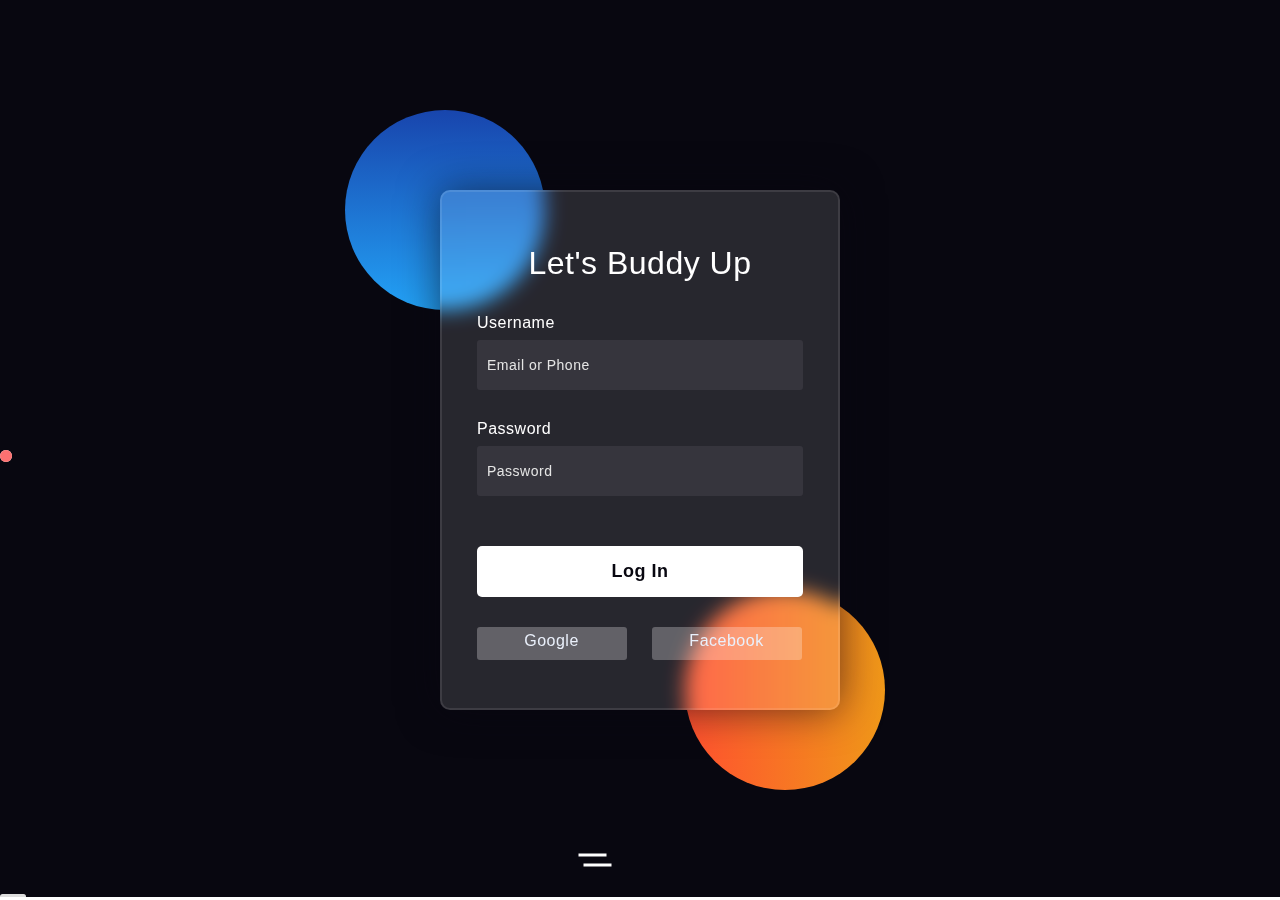
<file: index.html>
<!DOCTYPE html>
<html lang="en">
<head>
<meta charset="UTF-8">
<meta name="viewport" content="width=device-width, initial-scale=1.0">
<title>Login Page</title>
<link rel="stylesheet" href="styles.css">
<style media="screen">
    *,
*:before,
*:after{
  padding: 0;
  margin: 0;
  box-sizing: border-box;
}
body{
  background-color: #080710;
}
.background{
  width: 430px;
  height: 520px;
  position: absolute;
  transform: translate(-50%,-50%);
  left: 50%;
  top: 50%;
}
.background .shape{
  height: 200px;
  width: 200px;
  position: absolute;
  border-radius: 50%;
}
.shape:first-child{
  background: linear-gradient(
      #1845ad,
      #23a2f6
  );
  left: -80px;
  top: -80px;
}
.shape:last-child{
  background: linear-gradient(
      to right,
      #ff512f,
      #f09819
  );
  right: -30px;
  bottom: -80px;
}
form{
  height: 520px;
  width: 400px;
  background-color: rgba(255,255,255,0.13);
  position: absolute;
  transform: translate(-50%,-50%);
  top: 50%;
  left: 50%;
  border-radius: 10px;
  backdrop-filter: blur(10px);
  border: 2px solid rgba(255,255,255,0.1);
  box-shadow: 0 0 40px rgba(8,7,16,0.6);
  padding: 50px 35px;
}
form *{
  font-family: 'Poppins',sans-serif;
  color: #ffffff;
  letter-spacing: 0.5px;
  outline: none;
  border: none;
}
form h3{
  font-size: 32px;
  font-weight: 500;
  line-height: 42px;
  text-align: center;
}

label{
  display: block;
  margin-top: 30px;
  font-size: 16px;
  font-weight: 500;
}
input{
  display: block;
  height: 50px;
  width: 100%;
  background-color: rgba(255,255,255,0.07);
  border-radius: 3px;
  padding: 0 10px;
  margin-top: 8px;
  font-size: 14px;
  font-weight: 300;
}
::placeholder{
  color: #e5e5e5;
}
p{
  margin-top: 50px;
  width: 100%;
  background-color: #ffffff;
  color: #080710;
  padding: 15px 0;
  font-size: 18px;
  font-weight: 600;
  border-radius: 5px;
  cursor: pointer;
  text-align: center;
}
.social{
margin-top: 30px;
display: flex;
}
.social div{
background: red;
width: 150px;
border-radius: 3px;
padding: 5px 10px 10px 5px;
background-color: rgba(255,255,255,0.27);
color: #eaf0fb;
text-align: center;
}
.social div:hover{
background-color: rgba(255,255,255,0.47);
}
.social .fb{
margin-left: 25px;
}
.social i{
margin-right: 4px;
}
</style>
</head>
<body>
    <div class="loginpage">
    <div class="background">
        <div class="shape"></div>
        <div class="shape"></div>
    </div>
    <form>
        <h3>Let's Buddy Up</h3>

        <label for="username">Username</label>
        <input type="text" placeholder="Email or Phone" id="username">

        <label for="password">Password</label>
        <input type="password" placeholder="Password" id="password">

        <a href="./bridgr/index.html"><p>Log In</p></button></a>
        <div class="social">
          <div class="go"><i class="fab fa-google"></i>  Google</div>
          <div class="fb"><i class="fab fa-facebook"></i>  Facebook</div>
        </div>
    </div>
    </form>

<div class="animation-container">
    <div class="lightning-container">
      <div class="lightning white"></div>
      <div class="lightning red"></div>
    </div>
    <div class="boom-container">
      <div class="shape circle big white"></div>
      <div class="shape circle white"></div>
      <div class="shape triangle big yellow"></div>
      <div class="shape disc white"></div>
      <div class="shape triangle blue"></div>
    </div>
    <div class="boom-container second">
      <div class="shape circle big white"></div>
      <div class="shape circle white"></div>
      <div class="shape disc white"></div>
      <div class="shape triangle blue"></div>
    </div>
  </div>
  
  
  <div class="loop-wrapper">
    <div class="mountain"></div>
    <div class="hill"></div>
    <div class="tree"></div>
    <div class="tree"></div>
    <div class="tree"></div>
    <div class="rock"></div>
    <div class="truck"></div>
    <div class="wheels"></div>
  </div>





</body>
</html>
</file>
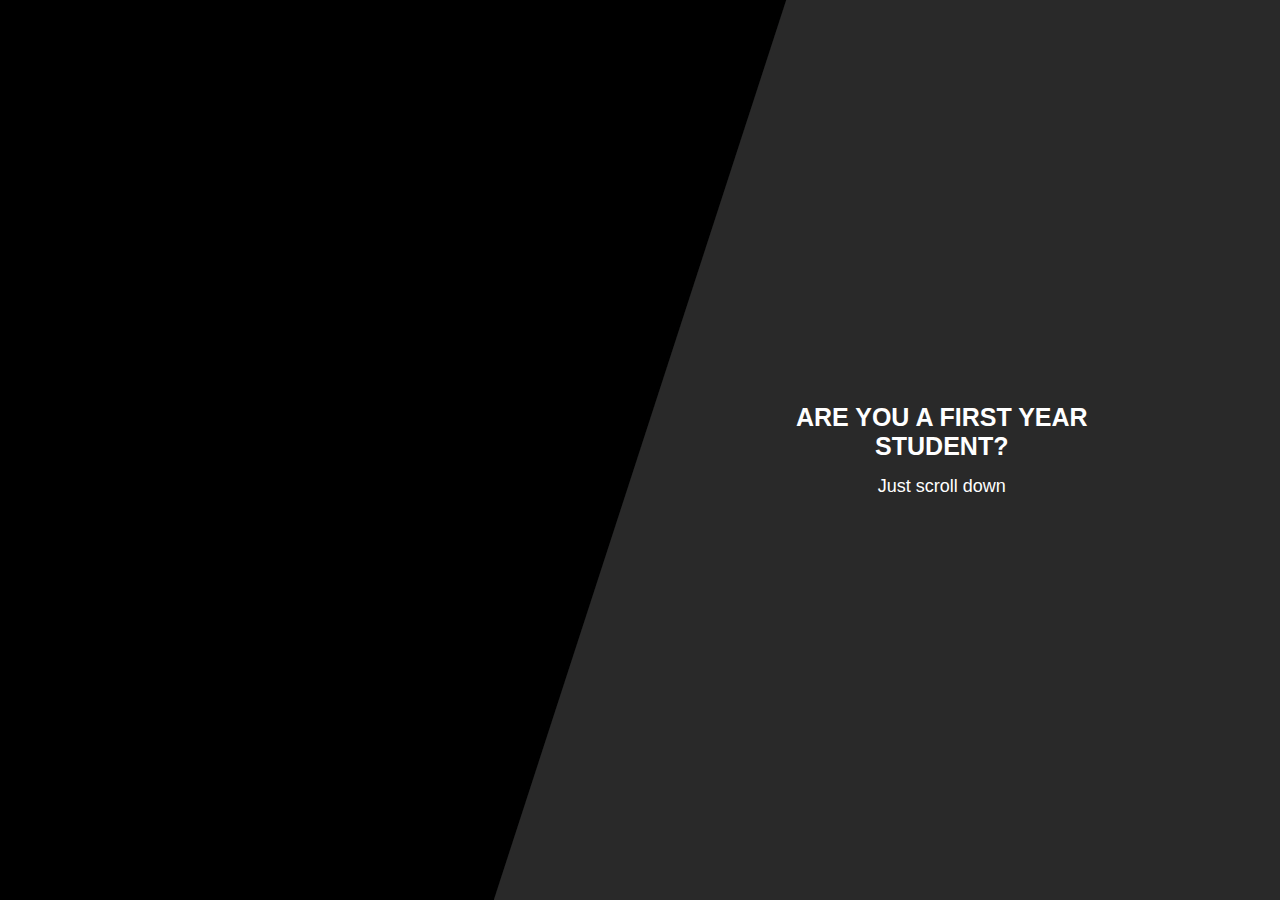
<file: bridgr/index.html>
<!DOCTYPE html>
<html lang="en">
<head>
    <meta charset="UTF-8">
    <meta name="viewport" content="width=device-width, initial-scale=1.0">
    <title>Document</title>
    <link rel="stylesheet" href="main.css">
    <script src="https://ajax.googleapis.com/ajax/libs/jquery/3.7.1/jquery.min.js"></script>

</head>
<body>
    <div class="skw-pages">
        <div class="skw-page skw-page-1 active">
          <div class="skw-page__half skw-page__half--left">
            <div class="skw-page__skewed">
              <div class="skw-page__content"></div>
            </div>
          </div>
          <div class="skw-page__half skw-page__half--right">
            <div class="skw-page__skewed">
              <div class="skw-page__content">
                <h2 class="skw-page__heading">Are You A First Year Student?</h2>
                <p class="skw-page__description">Just scroll down</p>
              </div>
            </div>
          </div>
        </div>
        <div class="skw-page skw-page-2">
          <div class="skw-page__half skw-page__half--left">
            <div class="skw-page__skewed">
              <div class="skw-page__content">
                <h2 class="skw-page__heading">Confused?,Who to ask for help?</h2>
                <p class="skw-page__description">Continue scrolling.</p>
              </div>
            </div>
          </div>
          <div class="skw-page__half skw-page__half--right">
            <div class="skw-page__skewed">
              <div class="skw-page__content"></div>
            </div>
          </div>
        </div>
        <div class="skw-page skw-page-3">
          <div class="skw-page__half skw-page__half--left">
            <div class="skw-page__skewed">
              <div class="skw-page__content"></div>
            </div>
          </div>
          <div class="skw-page__half skw-page__half--right">
            <div class="skw-page__skewed">
              <div class="skw-page__content">
                <h2 class="skw-page__heading">Need Help from an experienced one of your own age group??</h2>
                <p class="skw-page__description">A little more</p>
              </div>
            </div>
          </div>
        </div>
        <div class="skw-page skw-page-4">
          <div class="skw-page__half skw-page__half--left">
            <div class="skw-page__skewed">
              <div class="skw-page__content">
                <h2 class="skw-page__heading">We can connect you to your seniors!!</h2>
                <p class="skw-page__description">Presenting...</p>
              </div>
            </div>
          </div>
          <div class="skw-page__half skw-page__half--right">
            <div class="skw-page__skewed">
              <div class="skw-page__content"></div>
            </div>
          </div>
        </div>
        <div class="skw-page skw-page-5">
          <div class="skw-page__half skw-page__half--left">
            <div class="skw-page__skewed">
              <div class="skw-page__content"></div>
            </div>
          </div>
          <div class="skw-page__half skw-page__half--right">
            <div class="skw-page__skewed">
              <div class="skw-page__content">
                <h2 class="skw-page__heading">Let's Buddy Up</h2>
                <p class="skw-page__description">
                  <a class="skw-page__link" href="../homepage/index.html" target="_blank">Let's Buddy Up</a>
                </p>
              </div>
            </div>
          </div>
        </div>
      </div>
      <script src="script.js"></script>
    </body>


</html>
</file>
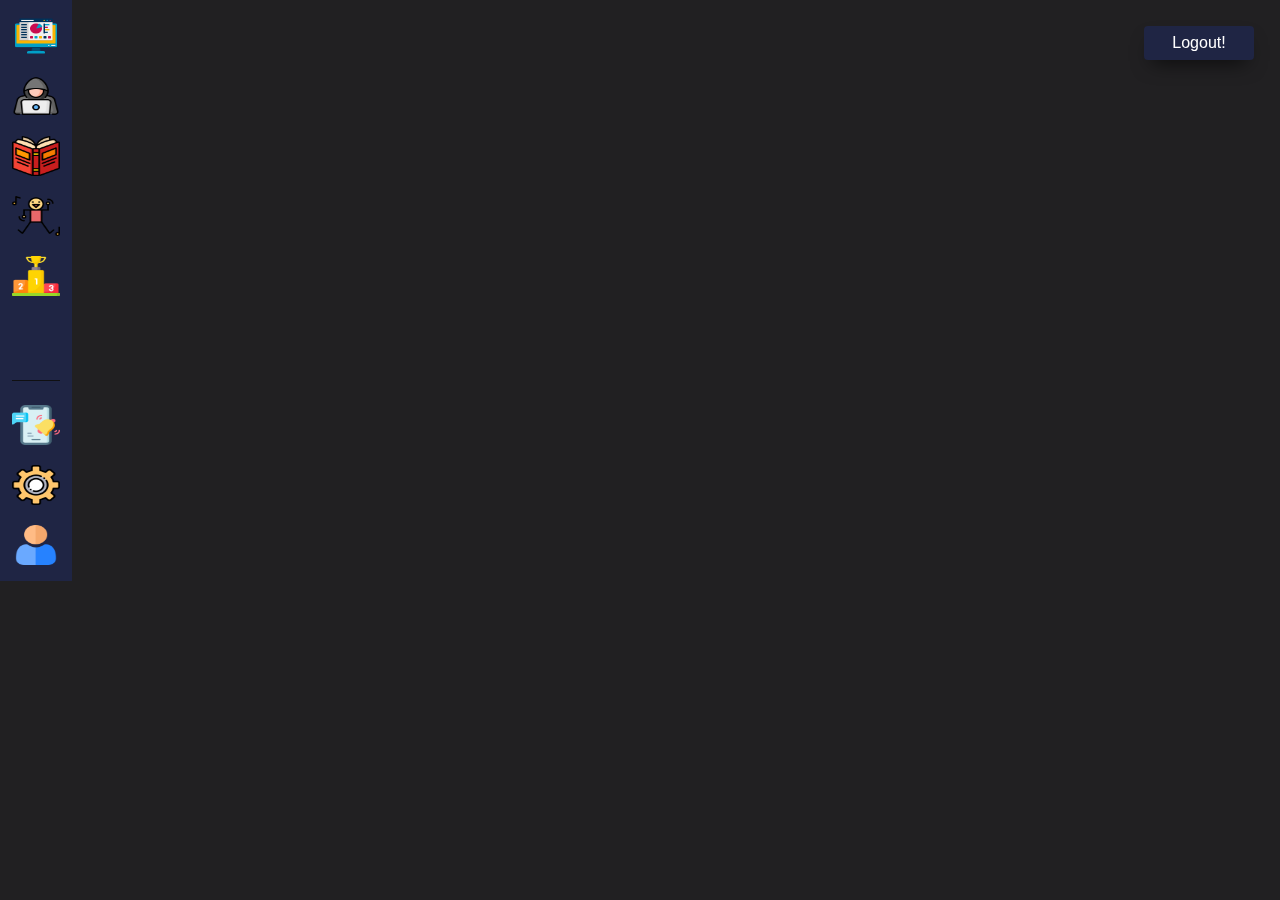
<file: homepage/index.html>
<!DOCTYPE html>
<html lang="en">
<head>
  <meta charset="UTF-8">
  <meta name="viewport" content="width=device-width, initial-scale=1.0">
  <title>Document</title>
  <link rel="stylesheet" href="main.css">

</head>
<body>
  
  <div class="navigationbar">
  <ul>
    <li>
      <a href="../dashboard/index.html">
        <img height="40px" src="./icons/dashboard (1).png" alt="">
        <span>Dashboard</span>
      </a>
    </li>
    <li>
      <a href="https://devfolio.co/discover?auth=signin">
        <img height="40px" src="./icons/hacker.png" alt="">
        <span>Hackathons</span>
      </a>
    </li>	
    <li>
      <a href="../moderated/index.html">
        <img height="40px" src="./icons/book.png" alt="">
        <span>Moderated</span>
      </a>
    </li>
    <li>
      <a href="../underated/index.html">
        <img height="40px" src="./icons/unmoderated.png" alt="">
        <span>Unmoderated</span>
      </a>
    </li>	
    <li>
      <a href="../Leaderboard/index.html">
        <img height="40px" src="./icons/podium.png" alt="">
        <span>Leaderboard</span>
      </a>
    </li>
    <li>
      <a href="https://gmail.com">
        <img height="40px" src="./icons/notification.png" alt="">
        <span>Notifications</span>
      </a>
    </li>
    <li>	
      <a href="#">
        <img height="40px" src="icons/gear.png" alt="">
        <span>Settings</span>
      </a>
    </li>
    <li>
      <a href="../profile picture/index.html">
        <img height="40px" src="./icons/user.png" alt="">
        <span>Profile</span>
      </a>
    </li>
  </ul>
</div>  



<div class="animation01">
  <div class="rhombus_small">
      <div class="rhombus">
          <div class="border_box">
              <span class="line line01"></span>
              <span class="line line02"></span>
              <span class="line line03"></span>
              <span class="line line04"></span>
              <span class="circle circle01"></span>
              <span class="circle circle02"></span>
              <span class="circle circle03"></span>
              <span class="circle circle04"></span>
              <span class="animation_line animation_line01"></span>
              <span class="animation_line_wrapper animation_line02_wrapper"><span class="animation_line animation_line02"></span></span>
              <span class="animation_line animation_line03"></span>
              <span class="animation_line_wrapper animation_line04_wrapper"><span class="animation_line animation_line04"></span></span>
              <span class="animation_line animation_line05"></span>
              <span class="animation_line_wrapper animation_line06_wrapper"><span class="animation_line animation_line06"></span></span>
              <span class="animation_line animation_line07"></span>
              <span class="animation_line_wrapper animation_line08_wrapper"><span class="animation_line animation_line08"></span></span>
          </div>
          <div class="wave">
              <div class="wave_wrapper"><div class="wave_box"></div></div>
          </div>
      </div>
  </div>
</div>
<div class="animation02">
  <div class="rhombus_box">
      <span class="rhombus_item_wrapper rhombus_item01_wrapper"><span class="rhombus_item"></span></span>
      <span class="rhombus_item_wrapper rhombus_item02_wrapper"><span class="rhombus_item"></span></span>
  </div>
  <div class="double_content">
      <div class="double_wrapper02 dotted02"><div class="dotted_hide"><div class="double_wrapper01 dotted01"><span class="dotted_right"></span></div></div></div>
      <div class="double_wrapper02 white02"><div class="double_wrapper01 white01"></div></div>
      <div class="double_wrapper02 gray02"><div class="double_wrapper01 gray01"></div></div>
      <div class="double_wrapper02 orange02"><div class="double_wrapper01 orange01"></div></div>
  </div>
  <div class="name">
      <p>Let's Buddy Up</br>Already!</p>
      <span class="name_circle01"></span>
      <span class="name_circle02"></span>
  </div>
</div>




<a href="../index.html"><button class="dick">Logout!</button></a>



</body>
</html>
</file>
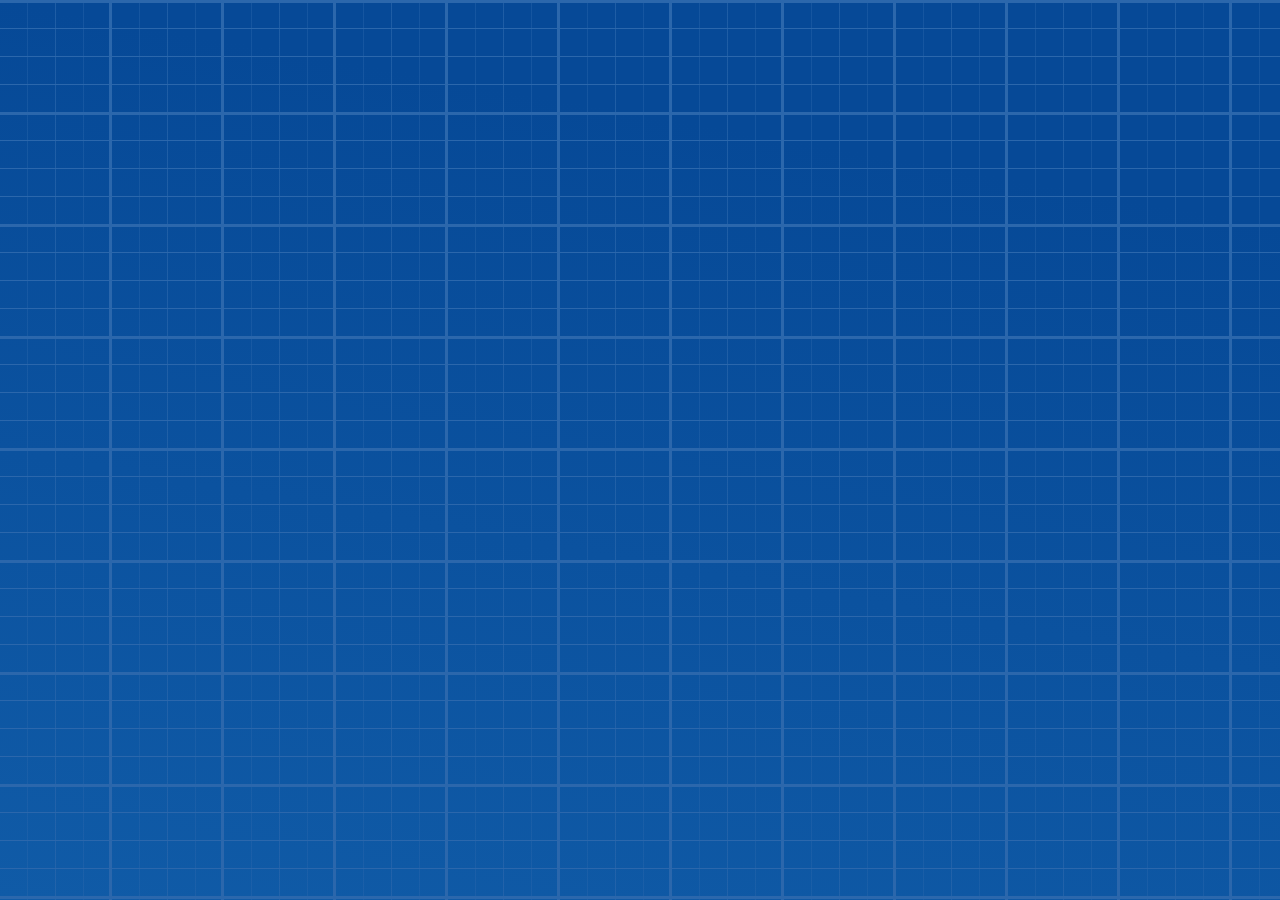
<file: moderated/index.html>
<!DOCTYPE html>
<html lang="en">
<head>
  <meta charset="UTF-8">
  <meta name="viewport" content="width=device-width, initial-scale=1.0">
  <title>Document</title>
  <link rel="stylesheet" href="style.css">
</head>
<body>
  <div class="links">
    <ul class="links__list" style="--item-total:5">
      <li class="links__item" style="--item-count:1">
        <a class="links__link" href="#">
          <img class="links__icon" height="60px" src="language.png" alt="">
          <span class="links__text">Language Exch.</span>
        </a>
      </li>
      <li class="links__item" style="--item-count:2">
        <a class="links__link" href="#">
          <img class="links__icon" height="60px" src="work-group.png" alt="">
            <path d="M0.211 5.646c-0.847 0.848-0.666 2.042 0.008 2.715 0.027 0.026 2.734 2.612 6.541 6.419 0.098 0.098 0.226 0.146 0.354 0.146s0.256-0.049 0.354-0.146c0.195-0.195 0.195-0.512 0-0.707-0.574-0.574-1.12-1.117-1.638-1.631l1.589-1.589c0.195-0.195 0.195-0.512 0-0.707s-0.512-0.195-0.707 0l-1.593 1.593c-0.891-0.88-1.676-1.648-2.315-2.271l3.615-3.615c0.195-0.195 0.195-0.512 0-0.707s-0.512-0.195-0.707 0l-3.626 3.626c-0.736-0.713-1.16-1.118-1.167-1.125-0.211-0.211-0.488-0.805 0-1.293l5-5c0.193-0.196 0.707-0.585 1.271-0.024 0.025 0.028 2.55 2.896 6.404 6.75 0.195 0.195 0.512 0.195 0.707 0s0.195-0.512 0-0.707c-3.83-3.829-6.336-6.675-6.382-6.727-0.932-0.93-2.056-0.651-2.707 0l-5.001 5zM21.419 24.146c-0.195-0.195-0.512-0.195-0.707 0l-1.591 1.59c-0.485-0.491-0.994-1.005-1.53-1.541-0.195-0.195-0.512-0.195-0.707 0s-0.195 0.512 0 0.707c3.704 3.703 6.291 6.469 6.328 6.509 0.343 0.344 0.813 0.533 1.323 0.533v0c0.525 0 1.056-0.205 1.385-0.535l4.998-5.057c0.629-0.629 0.665-1.696 0.078-2.285l-6.706-6.705c-0.195-0.195-0.512-0.195-0.707 0s-0.195 0.512 0 0.707l6.706 6.705c0.2 0.2 0.162 0.632-0.079 0.873l-4.999 5.057c-0.115 0.116-0.376 0.24-0.676 0.24 0 0 0 0 0 0-0.172 0-0.418-0.042-0.604-0.229-0.010-0.011-0.429-0.458-1.156-1.219l3.644-3.644c0.195-0.195 0.195-0.512 0-0.707s-0.512-0.195-0.707 0l-3.629 3.629c-0.624-0.649-1.389-1.438-2.26-2.326l1.596-1.596c0.195-0.194 0.195-0.51 0-0.706zM-0.293 31.829c0.096 0.098 0.225 0.15 0.358 0.15 0.048 0 0.096-0.007 0.143-0.021l10-2.979c0.081-0.024 0.153-0.067 0.212-0.127l17.090-17.205c0.024-0.024 0.036-0.055 0.054-0.082l3.656-3.656c0.294-0.295 0.457-0.686 0.457-1.103s-0.163-0.807-0.457-1.1l-5.235-5.234c-0.588-0.588-1.615-0.588-2.203 0l-3.739 3.739c-0.024 0.024-0.037 0.055-0.055 0.083l-17.116 17.117c-0.056 0.056-0.098 0.124-0.122 0.199l-3.16 9.715c-0.058 0.177-0.013 0.37 0.117 0.504zM20.425 5.271l1.039 1.039-15.523 15.565-1.727-0.392 16.211-16.212zM6.565 22.666l15.607-15.648 2.436 2.436-15.748 15.546h-2.295v-2.334zM26.449 11.296l-16.244 16.354-0.577-2.002 15.687-15.487 1.134 1.135zM3.558 22.359l2.007 0.456v2.685c0 0.276 0.224 0.5 0.5 0.5h2.624l0.634 2.2-8.488 2.529 2.723-8.37zM24.49 1.179c0.211-0.211 0.578-0.211 0.789 0l5.235 5.235c0.105 0.105 0.163 0.245 0.163 0.394 0 0.148-0.058 0.289-0.164 0.395l-3.371 3.372-6.023-6.023 3.371-3.373z"></path>
  
          </svg>
          <span class="links__text">Study Group</span></a>
      </li>
      <li class="links__item" style="--item-count:3">
        <a class="links__link" href="#">
          <img class="links__icon" height="60px" src="mentorship.png" alt="">
            <path d="M28.354 1.354c0.115-0.115 0.167-0.279 0.139-0.439s-0.132-0.297-0.28-0.366c-2.291-1.080-5.010-0.606-6.798 1.191-1.698 1.709-2.291 4.393-1.499 6.637l-11.539 11.539c-0.627-0.224-1.297-0.336-1.996-0.336-1.714 0-3.376 0.682-4.559 1.872-1.782 1.792-2.284 4.44-1.281 6.747 0.066 0.152 0.203 0.262 0.366 0.292 0.164 0.031 0.331-0.021 0.447-0.139l3.491-3.509c0.23-0.232 0.601-0.263 0.793-0.068l1.507 1.577c0.219 0.221 0.209 0.562-0.022 0.795l-3.478 3.5c-0.115 0.115-0.166 0.279-0.138 0.439s0.132 0.296 0.279 0.365c0.829 0.391 1.701 0.588 2.591 0.588 1.572 0 3.065-0.632 4.207-1.78 1.698-1.708 2.291-4.392 1.498-6.636l11.539-11.54c0.628 0.224 1.298 0.336 1.997 0.336 1.714 0 3.376-0.682 4.559-1.872 1.782-1.792 2.284-4.44 1.281-6.747-0.066-0.152-0.203-0.262-0.366-0.292-0.161-0.028-0.33 0.021-0.447 0.139l-3.491 3.509c-0.215 0.216-0.58 0.214-0.801-0.010l-1.499-1.499c-0.226-0.227-0.225-0.568-0.001-0.794l3.501-3.499zM24.146 6.354l1.499 1.499c0.599 0.602 1.625 0.605 2.218 0.009l2.93-2.944c0.469 1.741-0.016 3.609-1.324 4.926-0.997 1.003-2.399 1.577-3.85 1.577-0.683 0-1.33-0.128-1.923-0.38-0.188-0.081-0.405-0.037-0.549 0.106l-12 12c-0.144 0.144-0.186 0.36-0.107 0.547 0.803 1.91 0.314 4.375-1.163 5.861-1.321 1.328-3.244 1.801-4.985 1.258l2.941-2.96c0.621-0.625 0.631-1.594 0.029-2.198l-1.506-1.577c-0.581-0.585-1.614-0.549-2.218 0.062l-2.93 2.944c-0.469-1.741 0.016-3.609 1.324-4.926 0.997-1.003 2.399-1.577 3.85-1.577 0.683 0 1.33 0.128 1.923 0.38 0.187 0.082 0.405 0.037 0.549-0.106l12-12c0.144-0.144 0.186-0.36 0.107-0.547-0.803-1.91-0.314-4.376 1.163-5.862 1.32-1.328 3.242-1.798 4.982-1.258l-2.96 2.961c-0.616 0.617-0.616 1.585 0 2.205zM29.21 30.647c-0.221 0.222-0.604 0.222-0.827-0.002l-10.030-10c-0.195-0.193-0.512-0.194-0.707 0.002s-0.194 0.512 0.001 0.707l10.029 9.998c0.3 0.301 0.698 0.467 1.122 0.467 0 0 0 0 0 0 0.424 0 0.822-0.166 1.128-0.474l1.429-1.493c0.615-0.618 0.615-1.587-0.001-2.206l-10-10c-0.195-0.195-0.512-0.195-0.707 0s-0.195 0.512 0 0.707l9.999 9.999c0.229 0.23 0.229 0.564-0.007 0.802l-1.429 1.493zM5.854 3.146l-3-3c-0.195-0.195-0.512-0.195-0.707 0l-2 2c-0.195 0.195-0.195 0.512 0 0.707l3 3c0.097 0.098 0.225 0.147 0.353 0.147s0.256-0.049 0.354-0.146l0.646-0.647 7.646 7.646c0.098 0.098 0.226 0.147 0.354 0.147s0.256-0.049 0.354-0.146c0.195-0.195 0.195-0.512 0-0.707l-7.647-7.647 0.646-0.646c0.196-0.196 0.196-0.512 0.001-0.708zM3.5 4.793l-2.293-2.293 1.293-1.293 2.293 2.293-1.293 1.293z"></path>
          </svg>
          <span class="links__text">Mentorship</span></a>
      </li>
      <li class="links__item" style="--item-count:4">
        <a class="links__link" href="#">
          <img class="links__icon" height="60px" src="ask.png" alt="">
            <path d="M25.5 29c1.93 0 3.5-1.57 3.5-3.5s-1.57-3.5-3.5-3.5-3.5 1.57-3.5 3.5 1.57 3.5 3.5 3.5zM25.5 23c1.378 0 2.5 1.121 2.5 2.5s-1.122 2.5-2.5 2.5-2.5-1.121-2.5-2.5 1.122-2.5 2.5-2.5zM18.732 23.95c0 1.451 0.357 3.271 0.836 4.301 0.98 2.487 2.908 3.749 5.732 3.749 3.694 0 6.7-3.006 6.7-6.7 0-3.593-2.818-6.2-6.7-6.2-4.413 0-5.853-2.371-5.91-2.469-0.020-0.034-0.043-0.066-0.070-0.095l-15.355-16.378c-0.14-0.149-0.358-0.197-0.549-0.123s-0.316 0.26-0.316 0.465c0 9.651 6.436 14.715 11.135 18.411 2.513 1.977 4.497 3.537 4.497 5.039zM4.144 1.811l14.412 15.372c0.268 0.424 2.044 2.917 6.744 2.917 3.303 0 5.7 2.187 5.7 5.2 0 3.144-2.557 5.7-5.7 5.7-2.405 0-3.976-1.020-4.813-3.144-0.366-0.786-0.755-2.423-0.755-3.906 0-1.987-2.153-3.681-4.878-5.825-4.317-3.396-10.152-7.985-10.71-16.314zM3 25.5c0 1.93 1.57 3.5 3.5 3.5s3.5-1.57 3.5-3.5-1.57-3.5-3.5-3.5-3.5 1.57-3.5 3.5zM9 25.5c0 1.379-1.122 2.5-2.5 2.5s-2.5-1.121-2.5-2.5 1.122-2.5 2.5-2.5 2.5 1.121 2.5 2.5zM20.634 15.471c-0.204 0.186-0.219 0.502-0.033 0.706 0.099 0.108 0.234 0.163 0.37 0.163 0.12 0 0.241-0.043 0.337-0.131 3.535-3.22 7.592-7.915 7.592-15.709 0-0.205-0.125-0.39-0.316-0.465-0.19-0.073-0.408-0.026-0.549 0.123l-10.92 11.646c-0.189 0.201-0.179 0.518 0.023 0.706s0.517 0.18 0.707-0.022l10.014-10.68c-0.426 6.63-4.046 10.766-7.225 13.663zM10.911 18.896c0.257-0.1 0.385-0.389 0.286-0.646s-0.39-0.387-0.647-0.285c-0.211 0.082-0.439 0.183-0.684 0.292-0.844 0.375-1.895 0.843-3.166 0.843-3.882 0-6.7 2.607-6.7 6.2 0 3.694 3.006 6.7 6.7 6.7 2.824 0 4.752-1.262 5.719-3.722 0.506-1.085 0.581-3.46 0.581-4.778 0-0.269 0.762-0.843 1.218-1.186 0.421-0.316 0.856-0.644 1.156-0.982 0.183-0.207 0.164-0.523-0.042-0.706-0.206-0.184-0.523-0.164-0.706 0.042-0.234 0.265-0.628 0.561-1.010 0.848-0.831 0.626-1.616 1.216-1.616 1.984 0 2.072-0.182 3.701-0.499 4.384-0.825 2.096-2.396 3.116-4.801 3.116-3.143 0-5.7-2.557-5.7-5.7 0-3.014 2.397-5.2 5.7-5.2 1.484 0 2.691-0.538 3.573-0.931 0.228-0.102 0.441-0.196 0.638-0.273zM15.194 16.984c0 0.445 0.361 0.806 0.806 0.806s0.806-0.361 0.806-0.806c0-0.445-0.361-0.806-0.806-0.806s-0.806 0.361-0.806 0.806z"></path>
          </svg>
          <span class="links__text">Anonymous Q&A</span></a>
      </li>
      <li class="links__item" style="--item-count:5">
        <a class="links__link" href="mailto:hello@danielbenmore.co.uk?subject=Hello">
          <img class="links__icon" height="60px" src="customer-support.png" alt="">
            <path d="M15.403 21h4.58c1.053 0 1.909-0.856 2.017-1.909v-17.182c-0.108-1.053-0.964-1.909-2.017-1.909h-17.966c-1.053 0-1.909 0.856-2.017 1.909v17.182c0.108 1.053 0.964 1.909 2.017 1.909h4.962c0.348 0 2.083 0.074 2.083 1.542 0 2.622-0.553 3.842-0.762 4.302l-0.049 0.109 0.403 0.174v0.013l-0.447-0.090c-0.017 0.033-0.030 0.068-0.038 0.104-0.154 0.411-0.232 0.833-0.232 1.257 0.001 2.147 1.231 3.589 3.063 3.589 1.851 0 3.094-1.442 3.094-3.589 0-0.391-0.066-0.78-0.198-1.161-0.005-0.114-0.049-0.22-0.119-0.302-0.026-0.060-0.060-0.125-0.101-0.202-0.219-0.415-0.676-1.277-0.676-4.204 0-0.62 0.64-1.542 2.403-1.542zM1 12.059h20v3.941h-20v-3.941zM2.017 1h17.966c0.501 0 0.909 0.408 1.017 0.909v9.149h-20v-9.149c0.108-0.501 0.516-0.909 1.017-0.909zM12.792 27.214c0.028 0.053 0.052 0.097 0.093 0.189 0 0.001 0.003 0.007 0.007 0.016 0.004 0.013 0.008 0.025 0.013 0.038 0.125 0.313 0.188 0.635 0.188 0.954 0.001 1.252-0.549 2.589-2.093 2.589-1.521 0-2.062-1.337-2.062-2.589 0-0.319 0.063-0.641 0.188-0.954 0.004-0.012 0.009-0.023 0.012-0.035 0.014-0.030 0.031-0.068 0.033-0.072l0.042-0.093c0.232-0.514 0.851-1.876 0.851-4.715-0.002-2.007-1.939-2.542-3.114-2.542 0 0 0 0-0.001 0h-4.932c-0.501 0-0.909-0.408-1.017-0.909v-2.091h20v2.091c-0.108 0.501-0.516 0.909-1.017 0.909h-4.58c-2.497 0-3.403 1.521-3.403 2.542 0 3.175 0.535 4.187 0.792 4.672z"></path>
          </svg>
          <span class="links__text">Help</span></a>
      </li>
    </ul>
  </div>
</body>
</html>
</file>
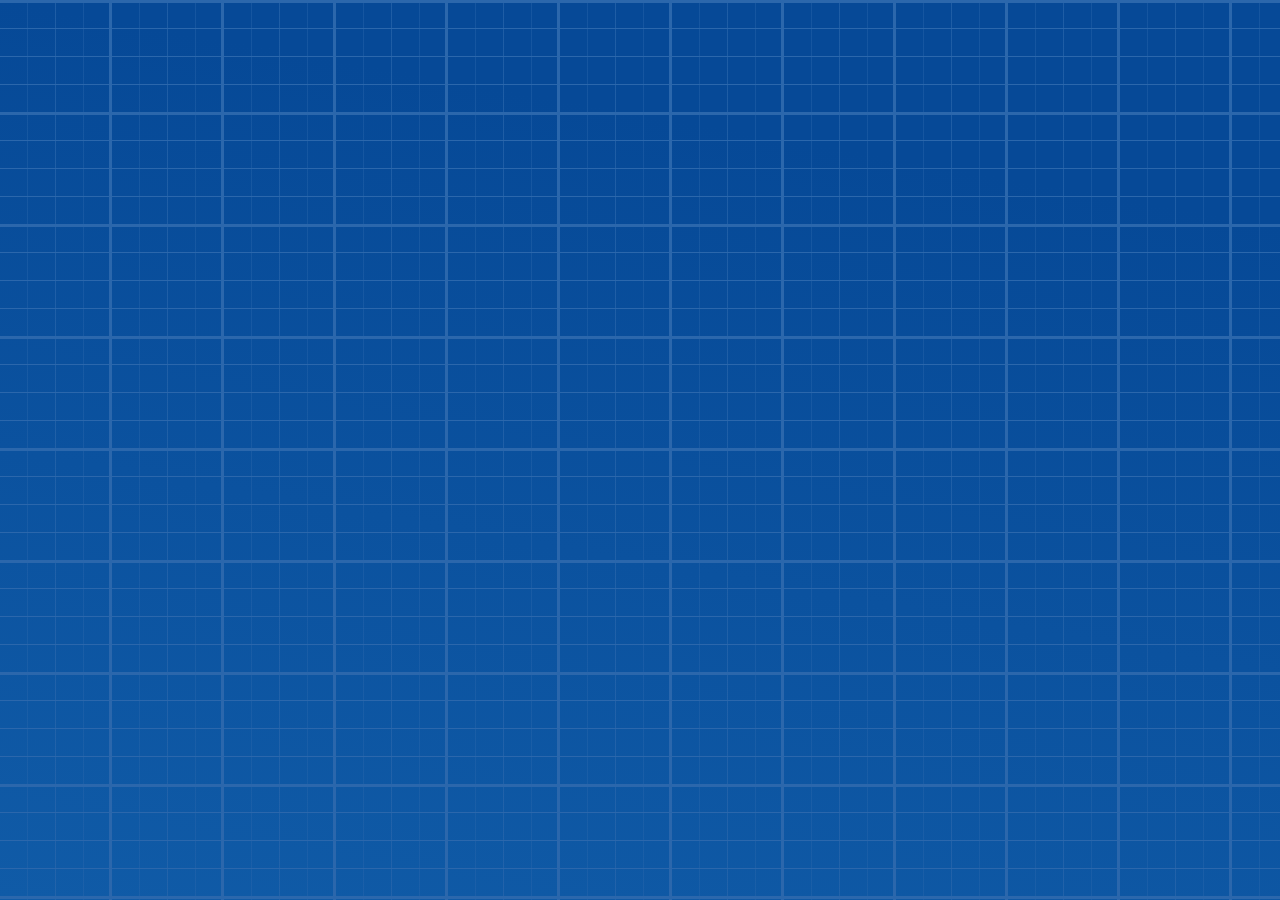
<file: underated/index.html>
<!DOCTYPE html>
<html lang="en">
<head>
  <meta charset="UTF-8">
  <meta name="viewport" content="width=device-width, initial-scale=1.0">
  <title>Document</title>
  <link rel="stylesheet" href="style.css">
</head>
<body>
  <div class="links">
    <ul class="links__list" style="--item-total:5">
      <li class="links__item" style="--item-count:1">
        <a class="links__link" href="#">
          <img class="links__icon" height="60px" src="./couple.png" alt="">
          <span class="links__text">Peer to Peer</span>
        </a>
      </li>
      <li class="links__item" style="--item-count:2">
        <a class="links__link" href="#">
          <img class="links__icon" height="60px" src="./graduation-cap.png" alt="">
            <path d="M0.211 5.646c-0.847 0.848-0.666 2.042 0.008 2.715 0.027 0.026 2.734 2.612 6.541 6.419 0.098 0.098 0.226 0.146 0.354 0.146s0.256-0.049 0.354-0.146c0.195-0.195 0.195-0.512 0-0.707-0.574-0.574-1.12-1.117-1.638-1.631l1.589-1.589c0.195-0.195 0.195-0.512 0-0.707s-0.512-0.195-0.707 0l-1.593 1.593c-0.891-0.88-1.676-1.648-2.315-2.271l3.615-3.615c0.195-0.195 0.195-0.512 0-0.707s-0.512-0.195-0.707 0l-3.626 3.626c-0.736-0.713-1.16-1.118-1.167-1.125-0.211-0.211-0.488-0.805 0-1.293l5-5c0.193-0.196 0.707-0.585 1.271-0.024 0.025 0.028 2.55 2.896 6.404 6.75 0.195 0.195 0.512 0.195 0.707 0s0.195-0.512 0-0.707c-3.83-3.829-6.336-6.675-6.382-6.727-0.932-0.93-2.056-0.651-2.707 0l-5.001 5zM21.419 24.146c-0.195-0.195-0.512-0.195-0.707 0l-1.591 1.59c-0.485-0.491-0.994-1.005-1.53-1.541-0.195-0.195-0.512-0.195-0.707 0s-0.195 0.512 0 0.707c3.704 3.703 6.291 6.469 6.328 6.509 0.343 0.344 0.813 0.533 1.323 0.533v0c0.525 0 1.056-0.205 1.385-0.535l4.998-5.057c0.629-0.629 0.665-1.696 0.078-2.285l-6.706-6.705c-0.195-0.195-0.512-0.195-0.707 0s-0.195 0.512 0 0.707l6.706 6.705c0.2 0.2 0.162 0.632-0.079 0.873l-4.999 5.057c-0.115 0.116-0.376 0.24-0.676 0.24 0 0 0 0 0 0-0.172 0-0.418-0.042-0.604-0.229-0.010-0.011-0.429-0.458-1.156-1.219l3.644-3.644c0.195-0.195 0.195-0.512 0-0.707s-0.512-0.195-0.707 0l-3.629 3.629c-0.624-0.649-1.389-1.438-2.26-2.326l1.596-1.596c0.195-0.194 0.195-0.51 0-0.706zM-0.293 31.829c0.096 0.098 0.225 0.15 0.358 0.15 0.048 0 0.096-0.007 0.143-0.021l10-2.979c0.081-0.024 0.153-0.067 0.212-0.127l17.090-17.205c0.024-0.024 0.036-0.055 0.054-0.082l3.656-3.656c0.294-0.295 0.457-0.686 0.457-1.103s-0.163-0.807-0.457-1.1l-5.235-5.234c-0.588-0.588-1.615-0.588-2.203 0l-3.739 3.739c-0.024 0.024-0.037 0.055-0.055 0.083l-17.116 17.117c-0.056 0.056-0.098 0.124-0.122 0.199l-3.16 9.715c-0.058 0.177-0.013 0.37 0.117 0.504zM20.425 5.271l1.039 1.039-15.523 15.565-1.727-0.392 16.211-16.212zM6.565 22.666l15.607-15.648 2.436 2.436-15.748 15.546h-2.295v-2.334zM26.449 11.296l-16.244 16.354-0.577-2.002 15.687-15.487 1.134 1.135zM3.558 22.359l2.007 0.456v2.685c0 0.276 0.224 0.5 0.5 0.5h2.624l0.634 2.2-8.488 2.529 2.723-8.37zM24.49 1.179c0.211-0.211 0.578-0.211 0.789 0l5.235 5.235c0.105 0.105 0.163 0.245 0.163 0.394 0 0.148-0.058 0.289-0.164 0.395l-3.371 3.372-6.023-6.023 3.371-3.373z"></path>
  
          </svg>
          <span class="links__text">Alumni Affairs</span></a>
      </li>
      <li class="links__item" style="--item-count:3">
        <a class="links__link" href="#">
          <img class="links__icon" height="60px" src="./calendar.png" alt="">
            <path d="M28.354 1.354c0.115-0.115 0.167-0.279 0.139-0.439s-0.132-0.297-0.28-0.366c-2.291-1.080-5.010-0.606-6.798 1.191-1.698 1.709-2.291 4.393-1.499 6.637l-11.539 11.539c-0.627-0.224-1.297-0.336-1.996-0.336-1.714 0-3.376 0.682-4.559 1.872-1.782 1.792-2.284 4.44-1.281 6.747 0.066 0.152 0.203 0.262 0.366 0.292 0.164 0.031 0.331-0.021 0.447-0.139l3.491-3.509c0.23-0.232 0.601-0.263 0.793-0.068l1.507 1.577c0.219 0.221 0.209 0.562-0.022 0.795l-3.478 3.5c-0.115 0.115-0.166 0.279-0.138 0.439s0.132 0.296 0.279 0.365c0.829 0.391 1.701 0.588 2.591 0.588 1.572 0 3.065-0.632 4.207-1.78 1.698-1.708 2.291-4.392 1.498-6.636l11.539-11.54c0.628 0.224 1.298 0.336 1.997 0.336 1.714 0 3.376-0.682 4.559-1.872 1.782-1.792 2.284-4.44 1.281-6.747-0.066-0.152-0.203-0.262-0.366-0.292-0.161-0.028-0.33 0.021-0.447 0.139l-3.491 3.509c-0.215 0.216-0.58 0.214-0.801-0.010l-1.499-1.499c-0.226-0.227-0.225-0.568-0.001-0.794l3.501-3.499zM24.146 6.354l1.499 1.499c0.599 0.602 1.625 0.605 2.218 0.009l2.93-2.944c0.469 1.741-0.016 3.609-1.324 4.926-0.997 1.003-2.399 1.577-3.85 1.577-0.683 0-1.33-0.128-1.923-0.38-0.188-0.081-0.405-0.037-0.549 0.106l-12 12c-0.144 0.144-0.186 0.36-0.107 0.547 0.803 1.91 0.314 4.375-1.163 5.861-1.321 1.328-3.244 1.801-4.985 1.258l2.941-2.96c0.621-0.625 0.631-1.594 0.029-2.198l-1.506-1.577c-0.581-0.585-1.614-0.549-2.218 0.062l-2.93 2.944c-0.469-1.741 0.016-3.609 1.324-4.926 0.997-1.003 2.399-1.577 3.85-1.577 0.683 0 1.33 0.128 1.923 0.38 0.187 0.082 0.405 0.037 0.549-0.106l12-12c0.144-0.144 0.186-0.36 0.107-0.547-0.803-1.91-0.314-4.376 1.163-5.862 1.32-1.328 3.242-1.798 4.982-1.258l-2.96 2.961c-0.616 0.617-0.616 1.585 0 2.205zM29.21 30.647c-0.221 0.222-0.604 0.222-0.827-0.002l-10.030-10c-0.195-0.193-0.512-0.194-0.707 0.002s-0.194 0.512 0.001 0.707l10.029 9.998c0.3 0.301 0.698 0.467 1.122 0.467 0 0 0 0 0 0 0.424 0 0.822-0.166 1.128-0.474l1.429-1.493c0.615-0.618 0.615-1.587-0.001-2.206l-10-10c-0.195-0.195-0.512-0.195-0.707 0s-0.195 0.512 0 0.707l9.999 9.999c0.229 0.23 0.229 0.564-0.007 0.802l-1.429 1.493zM5.854 3.146l-3-3c-0.195-0.195-0.512-0.195-0.707 0l-2 2c-0.195 0.195-0.195 0.512 0 0.707l3 3c0.097 0.098 0.225 0.147 0.353 0.147s0.256-0.049 0.354-0.146l0.646-0.647 7.646 7.646c0.098 0.098 0.226 0.147 0.354 0.147s0.256-0.049 0.354-0.146c0.195-0.195 0.195-0.512 0-0.707l-7.647-7.647 0.646-0.646c0.196-0.196 0.196-0.512 0.001-0.708zM3.5 4.793l-2.293-2.293 1.293-1.293 2.293 2.293-1.293 1.293z"></path>
          </svg>
          <span class="links__text">Campus Events</span></a>
      </li>
      <li class="links__item" style="--item-count:4">
        <a class="links__link" href="#">
          <img class="links__icon" height="60px" src="./shopping.png" alt="">
            <path d="M25.5 29c1.93 0 3.5-1.57 3.5-3.5s-1.57-3.5-3.5-3.5-3.5 1.57-3.5 3.5 1.57 3.5 3.5 3.5zM25.5 23c1.378 0 2.5 1.121 2.5 2.5s-1.122 2.5-2.5 2.5-2.5-1.121-2.5-2.5 1.122-2.5 2.5-2.5zM18.732 23.95c0 1.451 0.357 3.271 0.836 4.301 0.98 2.487 2.908 3.749 5.732 3.749 3.694 0 6.7-3.006 6.7-6.7 0-3.593-2.818-6.2-6.7-6.2-4.413 0-5.853-2.371-5.91-2.469-0.020-0.034-0.043-0.066-0.070-0.095l-15.355-16.378c-0.14-0.149-0.358-0.197-0.549-0.123s-0.316 0.26-0.316 0.465c0 9.651 6.436 14.715 11.135 18.411 2.513 1.977 4.497 3.537 4.497 5.039zM4.144 1.811l14.412 15.372c0.268 0.424 2.044 2.917 6.744 2.917 3.303 0 5.7 2.187 5.7 5.2 0 3.144-2.557 5.7-5.7 5.7-2.405 0-3.976-1.020-4.813-3.144-0.366-0.786-0.755-2.423-0.755-3.906 0-1.987-2.153-3.681-4.878-5.825-4.317-3.396-10.152-7.985-10.71-16.314zM3 25.5c0 1.93 1.57 3.5 3.5 3.5s3.5-1.57 3.5-3.5-1.57-3.5-3.5-3.5-3.5 1.57-3.5 3.5zM9 25.5c0 1.379-1.122 2.5-2.5 2.5s-2.5-1.121-2.5-2.5 1.122-2.5 2.5-2.5 2.5 1.121 2.5 2.5zM20.634 15.471c-0.204 0.186-0.219 0.502-0.033 0.706 0.099 0.108 0.234 0.163 0.37 0.163 0.12 0 0.241-0.043 0.337-0.131 3.535-3.22 7.592-7.915 7.592-15.709 0-0.205-0.125-0.39-0.316-0.465-0.19-0.073-0.408-0.026-0.549 0.123l-10.92 11.646c-0.189 0.201-0.179 0.518 0.023 0.706s0.517 0.18 0.707-0.022l10.014-10.68c-0.426 6.63-4.046 10.766-7.225 13.663zM10.911 18.896c0.257-0.1 0.385-0.389 0.286-0.646s-0.39-0.387-0.647-0.285c-0.211 0.082-0.439 0.183-0.684 0.292-0.844 0.375-1.895 0.843-3.166 0.843-3.882 0-6.7 2.607-6.7 6.2 0 3.694 3.006 6.7 6.7 6.7 2.824 0 4.752-1.262 5.719-3.722 0.506-1.085 0.581-3.46 0.581-4.778 0-0.269 0.762-0.843 1.218-1.186 0.421-0.316 0.856-0.644 1.156-0.982 0.183-0.207 0.164-0.523-0.042-0.706-0.206-0.184-0.523-0.164-0.706 0.042-0.234 0.265-0.628 0.561-1.010 0.848-0.831 0.626-1.616 1.216-1.616 1.984 0 2.072-0.182 3.701-0.499 4.384-0.825 2.096-2.396 3.116-4.801 3.116-3.143 0-5.7-2.557-5.7-5.7 0-3.014 2.397-5.2 5.7-5.2 1.484 0 2.691-0.538 3.573-0.931 0.228-0.102 0.441-0.196 0.638-0.273zM15.194 16.984c0 0.445 0.361 0.806 0.806 0.806s0.806-0.361 0.806-0.806c0-0.445-0.361-0.806-0.806-0.806s-0.806 0.361-0.806 0.806z"></path>
          </svg>
          <span class="links__text">Marketplace</span></a>
      </li>
      <li class="links__item" style="--item-count:5">
        <a class="links__link" href="mailto:hello@danielbenmore.co.uk?subject=Hello">
          <img class="links__icon" height="60px" src="../moderated/customer-support.png" alt="">
            <path d="M15.403 21h4.58c1.053 0 1.909-0.856 2.017-1.909v-17.182c-0.108-1.053-0.964-1.909-2.017-1.909h-17.966c-1.053 0-1.909 0.856-2.017 1.909v17.182c0.108 1.053 0.964 1.909 2.017 1.909h4.962c0.348 0 2.083 0.074 2.083 1.542 0 2.622-0.553 3.842-0.762 4.302l-0.049 0.109 0.403 0.174v0.013l-0.447-0.090c-0.017 0.033-0.030 0.068-0.038 0.104-0.154 0.411-0.232 0.833-0.232 1.257 0.001 2.147 1.231 3.589 3.063 3.589 1.851 0 3.094-1.442 3.094-3.589 0-0.391-0.066-0.78-0.198-1.161-0.005-0.114-0.049-0.22-0.119-0.302-0.026-0.060-0.060-0.125-0.101-0.202-0.219-0.415-0.676-1.277-0.676-4.204 0-0.62 0.64-1.542 2.403-1.542zM1 12.059h20v3.941h-20v-3.941zM2.017 1h17.966c0.501 0 0.909 0.408 1.017 0.909v9.149h-20v-9.149c0.108-0.501 0.516-0.909 1.017-0.909zM12.792 27.214c0.028 0.053 0.052 0.097 0.093 0.189 0 0.001 0.003 0.007 0.007 0.016 0.004 0.013 0.008 0.025 0.013 0.038 0.125 0.313 0.188 0.635 0.188 0.954 0.001 1.252-0.549 2.589-2.093 2.589-1.521 0-2.062-1.337-2.062-2.589 0-0.319 0.063-0.641 0.188-0.954 0.004-0.012 0.009-0.023 0.012-0.035 0.014-0.030 0.031-0.068 0.033-0.072l0.042-0.093c0.232-0.514 0.851-1.876 0.851-4.715-0.002-2.007-1.939-2.542-3.114-2.542 0 0 0 0-0.001 0h-4.932c-0.501 0-0.909-0.408-1.017-0.909v-2.091h20v2.091c-0.108 0.501-0.516 0.909-1.017 0.909h-4.58c-2.497 0-3.403 1.521-3.403 2.542 0 3.175 0.535 4.187 0.792 4.672z"></path>
          </svg>
          <span class="links__text">Help</span></a>
      </li>
    </ul>
  </div>
</body>
</html>
</file>
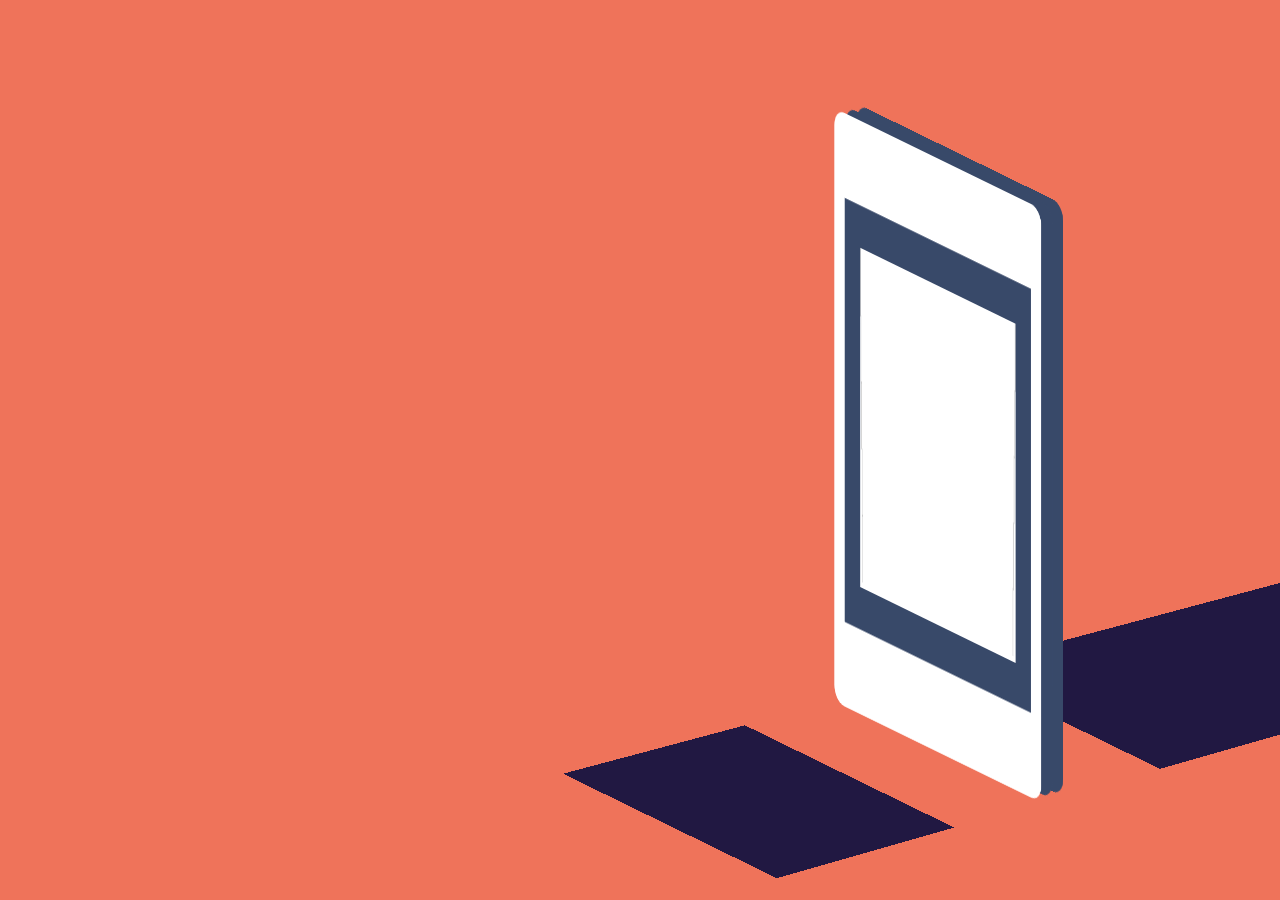
<file: homepage/bg5/index.html>
<!DOCTYPE html>
<html lang="en">
<head>
    <meta charset="UTF-8">
    <meta name="viewport" content="width=device-width, initial-scale=1.0">
    <title>Document</title>
    <link rel="stylesheet" href="main.css">
</head>
<body>
<div id="app">
  <div class="papers" style="--total: 5">
    
    <div class="paper -rogue" style="--i: 0">
      <div class="segment">
        <div class="segment">
          <div class="segment">
            <div class="segment">
              <div class="segment"></div>
            </div>
          </div>
        </div>
      </div>
    </div>
    
    <div class="paper" style="--i: 1">
      <div class="segment">
        <div class="segment">
          <div class="segment">
            <div class="segment">
              <div class="segment"></div>
            </div>
          </div>
        </div>
      </div>
    </div>
    
    <div class="paper" style="--i: 2">
      <div class="segment">
        <div class="segment">
          <div class="segment">
            <div class="segment">
              <div class="segment"></div>
            </div>
          </div>
        </div>
      </div>
    </div>
        
    <div class="paper" style="--i: 3">
      <div class="segment">
        <div class="segment">
          <div class="segment">
            <div class="segment">
              <div class="segment"></div>
            </div>
          </div>
        </div>
      </div>
    </div>
    
    <div class="paper" style="--i: 4">
      <div class="segment">
        <div class="segment">
          <div class="segment">
            <div class="segment">
              <div class="segment"></div>
            </div>
          </div>
        </div>
      </div>
    </div>


  </div>
  <div class="shadow">
    <div class="paper-shadow" style="--i: 0"></div>
    <div class="paper-shadow" style="--i: 1"></div>
    <div class="paper-shadow" style="--i: 2"></div>
    <div class="paper-shadow" style="--i: 3"></div>
    <div class="paper-shadow" style="--i: 4"></div>
  </div>
</div>
</body>
</html>
</file>
<file: styles.css>
body {
    display: flex;
    align-items: center;
    position: relative;
    background: linear-gradient(to bottom right, #070630 0%,#060454 100%);
    min-height: 100vh;
  }
  
  .animation-container {
    display: block;
    position: absolute;
    width: 800px;
    max-width: 100%;
    margin: 0 auto;
    
    .lightning-container {
      position: absolute;
      top: 50%;
      left: 0;
      display: flex;
      transform: translateY(-50%);
      
      .lightning {
        position: absolute;
        display: block;
        height: 12px;
        width: 12px;
        border-radius: 12px;
        transform-origin: 6px 6px;
  
        animation-name: woosh;
        animation-duration: 1.5s;
        animation-iteration-count: infinite;
        animation-timing-function: cubic-bezier(0.445, 0.050, 0.550, 0.950);
        animation-direction: alternate;
  
        &.white {
          background-color: white;
          box-shadow: 0px 50px 50px 0px transparentize(white, 0.7);
        }
  
        &.red {
          background-color: #fc7171;
          box-shadow: 0px 50px 50px 0px transparentize(#fc7171, 0.7);
          animation-delay: 0.2s;
        }
      }
    }
    
    
    .boom-container {
      position: absolute;
      display: flex;
      width: 80px;
      height: 80px;
      text-align: center;
      align-items: center;
      transform: translateY(-50%);
      left: 200px;
      top: -145px;
      
      .shape {
        display: inline-block;
        position: relative;
        opacity: 0;
        transform-origin: center center;
        
        &.triangle {
          width: 0;
          height: 0;
          border-style: solid;
          transform-origin: 50% 80%;
          animation-duration: 1s;
          animation-timing-function: ease-out;
          animation-iteration-count: infinite;
          margin-left: -15px;
          border-width: 0 2.5px 5px 2.5px;
          border-color: transparent transparent #42e599 transparent;
          animation-name: boom-triangle;
          
          &.big {
            margin-left: -25px;
            border-width: 0 5px 10px 5px;
            border-color: transparent transparent #fade28 transparent;
            animation-name: boom-triangle-big;
          }
        }
        
        &.disc {
          width: 8px;
          height: 8px;
          border-radius: 100%;
          background-color: #d15ff4;
          animation-name: boom-disc;
          animation-duration: 1s;
          animation-timing-function: ease-out;
          animation-iteration-count: infinite;
        }
        
        &.circle {
          width: 20px;
          height: 20px;
          animation-name: boom-circle;
          animation-duration: 1s;
          animation-timing-function: ease-out;
          animation-iteration-count: infinite;
          border-radius: 100%;
          margin-left: -30px;
          
          &.white {
            border: 1px solid white;
          }
          
          &.big {
            width: 40px;
            height: 40px;
            margin-left: 0px;
            
            &.white {
              border: 2px solid white;
            }
          }
        }
        
        &:after {
          background-color: rgba(178, 215, 232, 0.2);
        }
      }
      
      .shape {
        &.triangle, &.circle, &.circle.big, &.disc {
          animation-delay: .38s;
          animation-duration: 3s;
        }
        
        &.circle {
          animation-delay: 0.6s;
        }
      }
      
      &.second {
        left: 485px;
        top: 155px;
        .shape {
          &.triangle, &.circle, &.circle.big, &.disc {
            animation-delay: 1.9s;
          }
          &.circle {
            animation-delay: 2.15s;
          }
        }
      }
    }
  }
  
  @keyframes woosh {
    0% {
      width: 12px;
      transform: translate(0px, 0px) rotate(-35deg);
    }
    15% {
      width: 50px;
    }
    30% {
      width: 12px;
      transform: translate(214px, -150px) rotate(-35deg);
    }
    30.1% {
      transform: translate(214px, -150px) rotate(46deg);
    }
    50% {
      width: 110px;
    }
    70% {
      width: 12px;
      transform: translate(500px, 150px) rotate(46deg);
    }
    70.1% {
      transform: translate(500px, 150px) rotate(-37deg);
    }
    
    85% {
      width: 50px;
    }
    100% {
      width: 12px;
      transform: translate(700px, 0) rotate(-37deg);
    }
  }
  
  @keyframes boom-circle {
    0% {
      opacity: 0;
    }
    5% {
      opacity: 1;
    }
    30% {
      opacity: 0;
      transform: scale(3);
    }
    100% {
    }
  }
  
  @keyframes boom-triangle-big {
    0% {
      opacity: 0;
    }
    5% {
      opacity: 1;
    }
    
    40% {
      opacity: 0;
      transform: scale(2.5) translate(50px, -50px) rotate(360deg);
    }
    100% {
    }
  }
  
  @keyframes boom-triangle {
    0% {
      opacity: 0;
    }
    5% {
      opacity: 1;
    }
    
    30% {
      opacity: 0;
      transform: scale(3) translate(20px, 40px) rotate(360deg);
    }
    
    100% {
    }
  }
  
  @keyframes boom-disc {
    0% {
      opacity: 0;
    }
    5% {
      opacity: 1;
    }
    40% {
      opacity: 0;
      transform: scale(2) translate(-70px, -30px);
    }
    100% {
      
    }
  }
  
  
  .footer {
    color: white;
    font-size: 10px;
    position: fixed;
    bottom: 0;
    font-weight: 200;
    padding: 10px 20px;
    
    a {
      &,
      &:hover,
      &:focus,
      &:visited {
        color: #c6c6c6;
      }
    }
  }

  body { 
    background: #009688;
    overflow: hidden;
    font-family: 'Open Sans', sans-serif;
  }
  .loop-wrapper {
    
    margin: 0 auto;
    position: fixed;
    left: 0;
    bottom: 0;
    display: block;
    width: 100%;
    height: 250px;
    overflow: hidden;
    border-bottom: 3px solid #fff;
    color: #fff;
  }
  .mountain {
    position: absolute;
    right: -900px;
    bottom: -20px;
    width: 2px;
    height: 2px;
    box-shadow: 
      0 0 0 50px #4DB6AC,
      60px 50px 0 70px #4DB6AC,
      90px 90px 0 50px #4DB6AC,
      250px 250px 0 50px #4DB6AC,
      290px 320px 0 50px #4DB6AC,
      320px 400px 0 50px #4DB6AC
      ;
    transform: rotate(130deg);
    animation: mtn 20s linear infinite;
  }
  .hill {
    position: absolute;
    right: -900px;
    bottom: -50px;
    width: 400px;
    border-radius: 50%;
    height: 20px;
    box-shadow: 
      0 0 0 50px #4DB6AC,
      -20px 0 0 20px #4DB6AC,
      -90px 0 0 50px #4DB6AC,
      250px 0 0 50px #4DB6AC,
      290px 0 0 50px #4DB6AC,
      620px 0 0 50px #4DB6AC;
    animation: hill 4s 2s linear infinite;
  }
  .tree, .tree:nth-child(2), .tree:nth-child(3) {
    position: absolute;
    height: 100px; 
    width: 35px;
    bottom: 0;
    background: url(https://s3-us-west-2.amazonaws.com/s.cdpn.io/130015/tree.svg) no-repeat;
  }
  .rock {
    margin-top: -17%;
    height: 2%; 
    width: 2%;
    bottom: -2px;
    border-radius: 20px;
    position: absolute;
    background: #ddd;
  }
  .truck, .wheels {
    transition: all ease;
    width: 85px;
    margin-right: -60px;
    bottom: 0px;
    right: 50%;
    position: absolute;
    background: #eee;
  }
  .truck {
    background: url(https://s3-us-west-2.amazonaws.com/s.cdpn.io/130015/truck.svg) no-repeat;
    background-size: contain;
    height: 60px;
  }
  .truck:before {
    content: " ";
    position: absolute;
    width: 25px;
    box-shadow:
      -30px 28px 0 1.5px #fff,
       -35px 18px 0 1.5px #fff;
  }
  .wheels {
    background: url(https://s3-us-west-2.amazonaws.com/s.cdpn.io/130015/wheels.svg) no-repeat;
    height: 15px;
    margin-bottom: 0;
  }
  
  .tree  { animation: tree 3s 0.000s linear infinite; }
  .tree:nth-child(2)  { animation: tree2 2s 0.150s linear infinite; }
  .tree:nth-child(3)  { animation: tree3 8s 0.050s linear infinite; }
  .rock  { animation: rock 4s   -0.530s linear infinite; }
  .truck  { animation: truck 4s   0.080s ease infinite; }
  .wheels  { animation: truck 4s   0.001s ease infinite; }
  .truck:before { animation: wind 1.5s   0.000s ease infinite; }
  
  
  @keyframes tree {
    0%   { transform: translate(1350px); }
    50% {}
    100% { transform: translate(-50px); }
  }
  @keyframes tree2 {
    0%   { transform: translate(650px); }
    50% {}
    100% { transform: translate(-50px); }
  }
  @keyframes tree3 {
    0%   { transform: translate(2750px); }
    50% {}
    100% { transform: translate(-50px); }
  }
  
  @keyframes rock {
    0%   { right: -200px; }
    100% { right: 2000px; }
  }
  @keyframes truck {
    0%   { }
    6%   { transform: translateY(0px); }
    7%   { transform: translateY(-6px); }
    9%   { transform: translateY(0px); }
    10%   { transform: translateY(-1px); }
    11%   { transform: translateY(0px); }
    100%   { }
  }
  @keyframes wind {
    0%   {  }
    50%   { transform: translateY(3px) }
    100%   { }
  }
  @keyframes mtn {
    100% {
      transform: translateX(-2000px) rotate(130deg);
    }
  }
  @keyframes hill {
    100% {
      transform: translateX(-2000px);
    }
  }
</file>
<file: bridgr/main.css>
*, *:before, *:after {
    box-sizing: border-box;
    margin: 0;
    padding: 0;
  }
  
  body {
    background: #15181A;
    font-family: "Open Sans", Helvetica, Arial, sans-serif;
  }
  
  .skw-pages {
    overflow: hidden;
    position: relative;
    height: 100vh;
  }
  
  .skw-page {
    position: absolute;
    left: 0;
    top: 0;
    width: 100%;
  }
  .skw-page__half {
    position: absolute;
    top: 0;
    width: 50%;
    height: 100vh;
    transition: transform 1s;
  }
  .skw-page__half--left {
    left: 0;
    transform: translate3d(-32.4vh, 100%, 0);
  }
  .skw-page__half--right {
    left: 50%;
    transform: translate3d(32.4vh, -100%, 0);
  }
  .skw-page.active .skw-page__half {
    transform: translate3d(0, 0, 0);
  }
  .skw-page__skewed {
    overflow: hidden;
    position: absolute;
    top: 0;
    width: 140%;
    height: 100%;
    transform: skewX(-18deg);
    background: #000;
  }
  .skw-page__half--left .skw-page__skewed {
    left: -40%;
  }
  .skw-page__half--right .skw-page__skewed {
    right: -40%;
  }
  .skw-page__content {
    display: flex;
    align-items: center;
    justify-content: center;
    flex-flow: column wrap;
    position: absolute;
    left: 0;
    top: 0;
    width: 100%;
    height: 100%;
    padding: 0 30%;
    color: #fff;
    transform: skewX(18deg);
    transition: transform 1s, opacity 1s;
    background-size: cover;
  }
  .skw-page__half--left .skw-page__content {
    padding-left: 30%;
    padding-right: 30%;
    transform-origin: 100% 0;
  }
  .skw-page__half--right .skw-page__content {
    padding-left: 30%;
    padding-right: 30%;
    transform-origin: 0 100%;
  }
  .skw-page.inactive .skw-page__content {
    opacity: 0.5;
    transform: skewX(18deg) scale(0.95);
  }
  .skw-page__heading {
    margin-bottom: 15px;
    text-transform: uppercase;
    font-size: 25px;
    text-align: center;
  }
  .skw-page__description {
    font-size: 18px;
    text-align: center;
  }
  .skw-page__link {
    color: #FFA0A0;
  }
  .skw-page-1 .skw-page__half--left .skw-page__content {
    background-image: url("https://media.istockphoto.com/id/1578288193/photo/portrait-of-a-teenage-girl-who-is-standing-in-front-of-the-school-with-a-backpack-on-her-back.jpg?s=2048x2048&w=is&k=20&c=cSed4W1YI35rmUc_kpbN-wv8kHxpjVXx7NMxFJ24_9g=");
  }
  .skw-page-1 .skw-page__half--right .skw-page__content {
    background: #292929;
  }
  .skw-page-2 .skw-page__half--left .skw-page__content {
    background: #292929;
  }
  .skw-page-2 .skw-page__half--right .skw-page__content {
    background-image: url("https://media.istockphoto.com/id/1453308178/photo/unhappy-indian-student-schoolgirl-wearing-school-uniform-holding-books-on-head-standing.jpg?s=2048x2048&w=is&k=20&c=GPjr2g7Fpq_eo6ITrKPGu5za8NI0Xfca9RprMJrZTwQ=");
  }
  .skw-page-3 .skw-page__half--left .skw-page__content {
    background-image: url("https://media.istockphoto.com/id/1061345628/photo/faq-ask-quiestion-online-what-where-when-how-and-why-search-information.jpg?s=2048x2048&w=is&k=20&c=OGOagwR0pNzMg2V-bSxhKG9R8wNn4Yz0U6Ik5P8pPWE=");
  }
  .skw-page-3 .skw-page__half--right .skw-page__content {
    background: #292929;
  }
  .skw-page-4 .skw-page__half--left .skw-page__content {
    background: #292929;
  }
  .skw-page-4 .skw-page__half--right .skw-page__content {
    background-image: url("https://cdn.pixabay.com/photo/2015/01/08/18/24/children-593313_1280.jpg");
  }
  .skw-page-5 .skw-page__half--left .skw-page__content {
    background-image: url("[data-uri]");
  }
  .skw-page-5 .skw-page__half--right .skw-page__content {
    background: #292929;
  }
</file>
<file: homepage/main.css>
.dick{
    position: fixed;
    right: 10px;
    top: 10px; 
}
button {
    border-radius: 4px;
    background-color: #1F2544;
    border: none;
    color: #fff;
    text-align: center;
    font-size: 16px;
    padding: 8px;
    width: 110px;
    transition: all 0.5s;
    cursor: pointer;
    margin: 16px;
    box-shadow: 0 10px 20px -8px rgba(0, 0, 0,.7);
  }
  
  button{
    cursor: pointer;
    display: inline-block;
    position: relative;
    transition: 0.5s;
  }
  
  button:after {
    content: '»';
    position: absolute;
    opacity: 0;  
    top: 14px;
    right: -20px;
    transition: 0.5s;
  }
  
  button:hover{
    padding-right: 24px;
    padding-left:8px;
  }
  
  button:hover:after {
    opacity: 1;
    right: 10px;
  }
  



.navigationbar{
	background-color: rgb(255, 255, 255);
	position: fixed;
	font-family: "Inter", sans-serif;
	
	line-height: 1.5;
	min-height: 60vh;
	display: flex; 
	flex-direction: row;
	background-color: #f2f5f7;
	z-index: 2;

}

 

ul { 
	list-style: none;
	margin: 0;
	padding-bottom:100%;
	margin-left: auto; 
	margin-right: auto;
	background-color: #1F2544;
	display: flex;
	flex-direction: column;
	justify-content: space-between;
	padding: .75rem;
	border-radius: 0px;
	box-shadow: 0 10px 50px 0 rgba(#000000, .25);
}

li:nth-child(6) {
	margin-top: 5rem; 
	padding-top: 1.25rem;
	border-top: 1px solid #101012;
}

li + li {
	margin-top: .75rem;
}

a {
	color: #FFF; 
	text-decoration: none;
	display: flex;
	align-items: center;
	justify-content: center;
	width: 3rem;
	height: 3rem;
	border-radius: 8px;
	position: relative;
	&:hover, &:focus, &.active {
		background-color: #212022;
		outline: 0;
		
		span { 
			transform: scale(1);
			opacity: 1;
		}
	}
	
	i {
		font-size: 1.375rem;
	}
	
	span {
		position: absolute;
		background-color: #363640;
		white-space: nowrap;
		padding: .5rem 1rem;
		border-radius: 6px;
		left: calc(100% + 1.5rem);
		transform-origin: center left;
		transform: scale(0);
		opacity: 0;
		transition: .15s ease;
		&:before {
			content: "";
			display: block;
			width: 12px;
			height: 12px;
			position: absolute;
			background-color: #070708;
			left: -5px;
			top: 50%;
			transform: translatey(-50%) rotate(45deg);
			border-radius: 3px;
		}
	}
	

}

details {
	position: fixed;
	right: 1rem;
	bottom: 1rem;
	margin-top: 2rem;
	color: #05043e; 
	display: flex;
	flex-direction: column;

	div {
		background-color: #fff;
		box-shadow: 0 5px 10px rgba(#000, 0.15);
		padding: 1.25rem;
		border-radius: 8px;
		position: absolute;
		max-height: calc(100vh - 100px);
		width: 400px;
		max-width: calc(100vw - 2rem);
		bottom: calc(100% + 1rem);
		right: 0;
		overflow: auto;
		transform-origin: 100% 100%;
		&::-webkit-scrollbar {
			width: 15px;
			background-color:#fff;
		}

		&::-webkit-scrollbar-thumb {
			width: 5px;
			border-radius: 99em;
			background-color: #ccc;
			border: 5px solid #fff;
		}
		& > * + * {
			margin-top: 0.75em;
		}

		p > code {
			font-size: 1rem;
			font-family: monospace;
			color: #185adb;
			font-weight: 600;
		}

		pre {
			white-space: pre-line;
			background-color: #f9f9f9;
			border: 1px solid #95a3b9;
			border-radius: 6px;
			font-family: monospace;
			padding: 0.75em;
			font-size: 0.875rem;
			color: #fff;
		}
	}

	&[open] div {
		animation: scale 0.25s ease;
	}
}

summary {
	display: inline-flex;
	margin-left: auto;
	margin-right: auto;
	justify-content: center;
	align-items: center;
	font-weight: 600;
	padding: 0.625em 1.25em .625em 1.25em;
	border-radius: 99em;
	color: #fff;
	background-color: #36425a;
	box-shadow: 0 5px 15px rgba(#000, 0.1);
	list-style: none;
	text-align: center;
	cursor: pointer;
	transition: 0.15s ease;
	position: relative;
	&::-webkit-details-marker {
		display: none;
	}

	&:hover,
	&:focus {
		background-color: mix(#000, #185adb, 20%);
		color: #6366f1;
	}

	i {
		font-size: 1.375em;
		margin-left: .25em;
	}
}

@keyframes scale {
	0% {
		transform: scale(0);
	}
	100% {
		transform: scale(1);
	}
}

/*=================
Basic style
==================*/
html, body{
    position: relative;
    width: 100%;
    height: 100%;
    overflow: hidden;
    background-color: #212022;
}
body{
    margin: 0;
}
img{
    vertical-align:bottom;
    max-width:100%;
    width: 100%;
}
h1,h2,p{
    margin: 0;
}
/*===================
animation01
====================*/
.animation01{
    position: absolute;
    width: 100%;
    height: 100%;
}
.border_box{
    position: absolute;
    top: 50%;
    left: 50%;
    transform: translate(-50%, -50%);
    width: 15vw;
    height: 15vw;
}
.line{
    display: block;
    position: absolute;
    right: 0;
    bottom: 0;
    background-color: #845b46;
    opacity: 0;
}
.line01{
    top: 0;
    left: 100%;
    width: 0.15vw;
    height: 15.15vw;
    transform-origin: bottom;
    animation: animation01_line01 0.2s linear 0.3s forwards;
}
.line03{
    top: 0;
    left: 0;
    width: 0.15vw;
    height: 15.15vw;
    transform-origin: bottom;
    animation: animation01_line01 0.2s linear 0.6s forwards;
}
@keyframes animation01_line01{
    0%{
        transform: scale3d(1,0,1);
        opacity: 1;
    }
    100%{
        transform: scale3d(1,1,1);
        opacity: 1;
    }
}
.line02{
    top: 100%;
    left: 0;
    width: 15.15vw;
    height: 0.15vw;
    transform-origin: right;
    animation: animation01_line02 0.2s linear 0.4s forwards;
}
.line04{
    top: 0;
    left: 0;
    width: 15.15vw;
    height: 0.15vw;
    transform-origin: left;
    animation: animation01_line02 0.2s linear 0.8s forwards;
}
@keyframes animation01_line02{
    0%{
        transform: scale3d(0,1,1);
        opacity: 1;
    }
    100%{
        transform: scale3d(1,1,1);
        opacity: 1;
    }
}
.circle{
    display: block;
    position: absolute;
    right: 0;
    bottom: 0;
    width: 1.2vw;
    height: 1.2vw;
    border: 0.1vw solid #fff;
    border-radius: 50%;
    opacity: 0;
}
.circle01{
    top: 96%;
    left: 96%;
    margin: 0 auto;
    animation: animation01_circle 0.3s linear 0.3s forwards;
}
.circle02{
    top: 96%;
    left: -99%;
    margin: 0 auto;
    animation: animation01_circle 0.3s linear 0.45s forwards;
}
.circle03{
    top: -4%;
    left: -99%;
    margin: 0 auto;
    animation: animation01_circle 0.3s linear 0.65s forwards;
}
.circle04{
    top: -4%;
    left: 96%;
    margin: 0 auto;
    animation: animation01_circle 0.3s linear 0.85s forwards;
}
@keyframes animation01_circle{
    0%{
        transform: scale3d(0,0,1);
        opacity: 1;
    }
    40%{
        transform: scale3d(1,1,1);
        opacity: 1;
    }
    60%{
        transform: scale3d(1,1,1);
        opacity: 1;
    }
    100%{
        transform: scale3d(0,0,1);
        opacity: 1;
    }
}

.wave{
    position: absolute;
    top: 50%;
    left: 50%;
    transform: translate(-50%, -50%);
    width: 13.5vw;
    height: 13.5vw;
    overflow: hidden;
}
.wave_wrapper{
    width: 200%;
    height: 150%;
    position: absolute;
    top: -25%;
    right: 0;
    bottom: 0;
    left: -50%;
    margin: 0 auto;
    animation: animation01_wave_wrapper 1s linear 1s forwards;
}
@keyframes animation01_wave_wrapper{
    0%{
        transform: rotate(0);
    }
    25%{
        transform: rotate(15deg);
    }
    50%{
        transform: rotate(0);
    }
    75%{
        transform: rotate(-15deg);
    }
    100%{
        transform: rotate(0);
    }
}
.wave_box{
    position: absolute;
    top: 0;
    right: 0;
    bottom: 0;
    left: 0;
    margin: 0 auto;
    width: 100%;
    height: 100%;
    background-color: #fff;
    transform-origin: bottom;
    animation: animation01_wave_box 1s linear 1s forwards;
    opacity: 0;
}
@keyframes animation01_wave_box{
    0%{
        transform: scale3d(1,0,1);
        opacity: 1;
    }
    100%{
        transform: scale3d(1,1,1);
        opacity: 1;
    }
}
.animation_line{
    position: absolute;
    right: 0;
    bottom: 0;
    margin: 0 auto;
    background-color: #fff;
    opacity: 0;
}
.animation_line_wrapper{
    position: absolute;
    top: 0;
    right: 0;
    bottom: 0;
    left: 0;
    margin: 0 auto;
    width: 100%;
    height: 100%;
}
.animation_line01{
    top: -15%;
    left: 0;
    width: 0.2vw;
    height: 0.7vw;
    animation: animation_line01 0.3s cubic-bezier(0.165, 0.84, 0.44, 1) 1.9s;
    transform-origin: top;
}
.animation_line02_wrapper{
    transform: rotate(45deg)
}
.animation_line02{
    top: -35%;
    left: 0;
    width: 0.2vw;
    height: 0.7vw;
    animation: animation_line01 0.3s cubic-bezier(0.165, 0.84, 0.44, 1) 1.9s;
    transform-origin: top;
}
@keyframes animation_line01{
    0%{
        transform: translateY(0);
        opacity: 1;
    }
    100%{
        transform: translateY(-1.5vw);
        opacity: 1;
    }
}
.animation_line03{
    top: 50%;
    left: 110%;
    width: 0.7vw;
    height: 0.2vw;
    animation: animation_line03 0.3s cubic-bezier(0.165, 0.84, 0.44, 1) 1.9s;
    transform-origin: right;
}
.animation_line04_wrapper{
    transform: rotate(45deg)
}
.animation_line04{
    top: 50%;
    left: 128%;
    width: 0.7vw;
    height: 0.2vw;
    animation: animation_line03 0.3s cubic-bezier(0.165, 0.84, 0.44, 1) 1.9s;
    transform-origin: right;
}
@keyframes animation_line03{
    0%{
        transform: translateX(0);
        opacity: 1;
    }
    100%{
        transform: translateX(1.5vw);
        opacity: 1;
    }
}
.animation_line05{
    top: 110%;
    left: 0;
    width: 0.2vw;
    height: 0.7vw;
    animation: animation_line05 0.3s cubic-bezier(0.165, 0.84, 0.44, 1) 1.9s;
    transform-origin: bottom;
}
.animation_line06_wrapper{
    transform: rotate(45deg)
}
.animation_line06{
    top: 128%;
    left: 0;
    width: 0.2vw;
    height: 0.7vw;
    animation: animation_line05 0.3s cubic-bezier(0.165, 0.84, 0.44, 1) 1.9s;
    transform-origin: bottom;
}
@keyframes animation_line05{
    0%{
        transform: translateY(0);
        opacity: 1;
    }
    100%{
        transform: translateY(1.5vw);
        opacity: 1;
    }
}
.animation_line07{
    top: 50%;
    left: -130%;
    width: 0.7vw;
    height: 0.2vw;
    animation: animation_line07 0.3s cubic-bezier(0.165, 0.84, 0.44, 1) 1.9s;
    transform-origin: left;
}
.animation_line08_wrapper{
    transform: rotate(45deg)
}
.animation_line08{
    top: 50%;
    left: -162%;
    width: 0.7vw;
    height: 0.2vw;
    animation: animation_line07 0.3s cubic-bezier(0.165, 0.84, 0.44, 1) 1.9s;
    transform-origin: left;
}
@keyframes animation_line07{
    0%{
        transform: translateX(0);
        opacity: 1;
    }
    100%{
        transform: translateX(-1.5vw);
        opacity: 1;
    }
}

.rhombus{
    position: absolute;
    width: 100%;
    height: 100%;
    animation: rhombus 0.2s linear 2.2s forwards;
}
@keyframes rhombus {
    0%{
        transform: rotate(0)
    }
    100%{
        transform: rotate(45deg)
    }
}
.rhombus_small{
    position: absolute;
    width: 100%;
    height: 100%;
    animation: rhombus_small 0.4s linear 2.55s forwards;
}
@keyframes rhombus_small {
    0%{
        transform: scale3d(1,1,1);
        opacity: 1;
    }
    99%{
        transform: scale3d(0.15,0.15,0.15);
        opacity: 1;
    }
    100%{
        transform: scale3d(0.15,0.15,0.15);
        opacity: 0;
    }
}

/*===================
animation02
====================*/
.animation02{
    position: absolute;
    width: 100%;
    height: 100%;
}
.rhombus_box{
    position: absolute;
    top: 0;
    right: 0;
    bottom: 0;
    left: 0;
    margin: auto;
    width: 40vw;
    height: 40vw;
    animation: rhombus_box 0.4s linear 3.55s forwards;
}
.rhombus_item_wrapper{
    position: absolute;
    top: 0;
    right: 0;
    bottom: 0;
    left: 0;
    margin: auto;
    width: 2.1vw;
    height: 2.1vw;
    opacity: 0;
}
.rhombus_item{
    position: absolute;
    top: 0;
    right: 0;
    bottom: 0;
    left: 0;
    margin: auto;
    width: 2.1vw;
    height: 2.1vw;
    background-color: #fff;
    transform: rotate(45deg)
}
.rhombus_item01_wrapper{
    animation: rhombus_item01 0.5s linear 2.95s forwards;
}

.rhombus_item02_wrapper{
    animation: rhombus_item02 0.5s linear 2.95s forwards;
}
@keyframes rhombus_item01{
    0%{
        transform: translateX(0);
        opacity: 1;
    }
    100%{
        transform: translateX(-18.5vw);
        opacity: 1;
    }
}
@keyframes rhombus_item02{
    0%{
        transform: translateX(0);
        opacity: 1;
    }
    100%{
        transform: translateX(18.5vw);
        opacity: 1;
    }
}
@keyframes rhombus_box{
    0%{
        transform: rotate(0)
    }
    100%{
        transform: rotate(360deg)
    }
}

.double_content{
    position: absolute;
    top: 50%;
    left: 50%;
    transform: translate(-50%, -50%);
    width: 100%;
    height: 100%;
}
.double_wrapper02{
    position: relative;
    width: 100%;
    height: 100%;
    animation: double_content forwards;
    opacity: 0;
}
.double_wrapper01{
    display: block;
    position: absolute;
    border-radius: 50%;
    overflow: hidden;
}
.double_wrapper01::before {
    content: "";
    display: block;
    position: absolute;
    background: #212022;
    z-index: 2;
}
.double_wrapper01::after {
    content: "";
    display: block;
    position: absolute;
    background: #212022;
    z-index: 3;
}
/*============
dotted circle
============*/
.dotted02{
    top: 0;
    animation-delay: 4.2s;
}
.dotted_hide{
    position: absolute;
    width: 31vw;
    height: 31vw;
    z-index: 1;
    top: 50%;
    left: 50%;
    transform: translate(-50%, -50%);
    border-radius: 50%;
    overflow: hidden;
}
.dotted01{
    width: 30vw;
    height: 30vw;
    border: dotted 0.5vw #fff;
    z-index: 1;
    top: 50%;
    left: 50%;
    transform: translate(-50%, -50%);
    overflow: visible;
}
.dotted_right::before{
    content: "";
    display: block;
    position: absolute;
    background: #212022;
    z-index: 3;
}
.dotted_right::before{
    top: 0;
    left: 0;
    width: 32vw;
    height: 32vw;
    transform-origin: left 16vw;
    animation: rotate-circle-right 0.5s linear 4.2s forwards;
}
.dotted_right{
    position: absolute;
    width: 16vw;
    height: 32vw;
    z-index: 1;
    top: 50%;
    left: 75%;
    transform: translate(-50%, -50%);
    overflow: hidden;
}
.dotted01::after{
    top: -1vw;
    left: -17vw;
    width: 32vw;
    height: 32vw;
    transform-origin: right 16vw;
    animation: rotate-circle-left01 0.5s linear 4.2s forwards;
}
@keyframes rotate-circle-left01 {
    0%   {
        transform: rotate(0deg);
        background: #212022;
        opacity: 1;
    }
    50%  {
        transform: rotate(-180deg);
        background: #212022;
        opacity: 1;
    }
    50.01% {
        transform: rotate(0deg);
        opacity: 0;
    }
    100% {
        transform: rotate(0deg);
        opacity: 0;
    }
}
/*============
white circle
============*/
.white02{
    top: -100%;
    animation-delay: 4.7s;
}
.white01{
    width: 29vw;
    height: 29vw;
    background: #fff;
    z-index: 1;
    top: 50%;
    left: 50%;
    transform: translate(-50%, -50%);
}
.white01::before{
    top: 0;
    left: 14.5vw;
    width: 29vw;
    height: 29vw;
    transform-origin: left 14.5vw;
    animation: rotate-circle-right 0.3s linear 4.7s forwards;

}
.white01::after{
    top: 0;
    left: -14.5vw;
    width: 29vw;
    height: 29vw;
    transform-origin: right 14.5vw;
    animation: rotate-circle-left 0.3s linear 4.7s forwards;
}
@keyframes rotate-circle-left {
    0%   {
        transform: rotate(0deg);
        background: #212022;
    }
    50%  {
        transform: rotate(-180deg);
        background: #212022;
    }
    50.01% {
        transform: rotate(-360deg);
        background: #fff;
    }
    100% {
        transform: rotate(-360deg);
        background: #fff;
    }
}
/*============
gray circle
============*/
.gray02{
    top: -200%;
    animation-delay: 4.8s;
}
.gray01{
    width: 8vw;
    height: 8vw;
    background: #808184;
    z-index: 1;
    top: 50%;
    left: 50%;
    transform: translate(-50%, -50%);
}
.gray01::before{
    top: 0;
    left: 4vw;
    width: 8vw;
    height: 8vw;
    background: #fff;
    transform-origin: left 4vw;
    animation: rotate-circle-right 0.5s linear 4.8s forwards;

}
.gray01::after{
    top: 0;
    left: -4vw;
    width: 8vw;
    height: 8vw;
    background: #fff;
    transform-origin: right 4vw;
    animation: rotate-circle-left03 0.5s linear 4.8s forwards;
}
@keyframes rotate-circle-left03 {
    0%   {
        transform: rotate(0deg);
        background: #fff;
    }
    50%  {
        transform: rotate(-180deg);
        background: #fff;
    }
    50.01% {
        transform: rotate(-360deg);
        background: #808184;
    }
    100% {
        transform: rotate(-360deg);
        background: #808184;
    }
}
/*============
orange circle
============*/
.orange02{
    top: -300%;
    animation-delay: 5.3s;
}
.orange01{
    width: 27vw;
    height: 27vw;
    background: #f47141;
    z-index: 1;
    top: 50%;
    left: 50%;
    transform: translate(-50%, -50%);
}
.orange01::before{
    top: 0;
    left: 13.5vw;
    width: 27vw;
    height: 27vw;
    background: #fff;
    transform-origin: left 13.5vw;
    animation: rotate-circle-right 0.5s linear 5.3s forwards;

}
.orange01::after{
    top: 0;
    left: -13.5vw;
    width: 27vw;
    height: 27vw;
    background: #fff;
    transform-origin: right 13.5vw;
    animation: rotate-circle-left02 0.5s linear 5.3s forwards;
}
@keyframes rotate-circle-left02 {
    0%   {
        transform: rotate(0deg);
        background: #fff;
    }
    50%  {
        transform: rotate(-180deg);
        background: #fff;
    }
    50.01% {
        transform: rotate(-360deg);
        background: #f47141;
    }
    100% {
        transform: rotate(-360deg);
        background: #f47141;
    }
}

@keyframes double_content{
    0%{
    opacity: 0;
    }
    100%{
        opacity: 1;
    }
}
@keyframes rotate-circle-right {
    0%   { transform: rotate(0deg); }
    50%  { transform: rotate(0deg); }
    100% { transform: rotate(-180deg); }
}

.name{
    position: absolute;
    top: 50%;
    left: 50%;
    transform: translate(-50%, -50%);
    width: 30vw;
    height: 30vw;
    animation: name 1.0s cubic-bezier(0.165, 0.84, 0.44, 1) 5.9s forwards;
    opacity: 0;
}
.name p{
    position: absolute;
    top: 50%;
    left: 50%;
    transform: translate(-50%, -50%);
    color: #fff;
    font-size: 2.0vw;
    font-family: 'Gill Sans', 'Gill Sans MT', Calibri, 'Trebuchet MS', sans-serif;
    letter-spacing: 0.1em;
}
.name_circle01{
    position: absolute;
    top: 50%;
    left: 20%;
    transform: translate(-50%, -50%);
    background-color: #fff;
    width: 2vw;
    height: 2vw;
    border-radius: 50%;
}
.name_circle02{
    position: absolute;
    top: 50%;
    left: 80%;
    transform: translate(-50%, -50%);
    background-color: #fff;
    width: 2vw;
    height: 2vw;
    border-radius: 50%;
}
@keyframes name {
    0%{
        opacity: 0;
    }
    100%{
        opacity: 1;
    }
}
</file>
<file: moderated/style.css>
:root {
  --base-grid: 8px;
  --colour-white: #fff;
  --colour-black: #1a1a1a;
}

*, :after, :before {
    box-sizing: border-box;
}

html {
  margin: 0;
  padding: 0;
  background-image: linear-gradient(-170deg,#064997 20%,#105ba7);
  background-position: 100%;
}

body {
  background-image: linear-gradient(270deg,#2b67ac 3px,transparent 0),linear-gradient(#2b67ac 3px,transparent 0),linear-gradient(270deg,rgba(43,103,172,.4) 1px,transparent 0),linear-gradient(#2b67ac 1px,transparent 0),linear-gradient(270deg,rgba(43,103,172,.4) 1px,transparent 0),linear-gradient(#2b67ac 1px,transparent 0);
  background-size: 112px 112px,112px 112px,56px 56px,56px 56px,28px 28px,28px 28px;
  font-family: Josefin Sans, sans-serif;
    margin: 0;
  padding: 0;
}

.links {
  --link-size: calc(var(--base-grid)*20);
  color: var(--colour-black);
  display: flex;
  justify-content: center;
  align-items: center;
  width: 100%;
  min-height: 100vh;
}

.links__list {
  position: relative;
  list-style: none;
}

.links__item {
  width: var(--link-size);
  height: var(--link-size);
  position: absolute;
  top: 0;
  left: 0;
  margin-top: calc(var(--link-size)/-2);
  margin-left: calc(var(--link-size)/-2);
  --angle: calc(360deg/var(--item-total));
  --rotation: calc(140deg + var(--angle)*var(--item-count));
  transform: rotate(var(--rotation)) translate(calc(var(--link-size) + var(--base-grid)*2)) rotate(calc(var(--rotation)*-1));
}

.links__link {
  opacity: 0;
  animation: on-load .3s ease-in-out forwards;
  animation-delay: calc(var(--item-count)*150ms);
  width: 100%;
  height: 100%;
  border-radius: 50%;
  position: relative;
  background-color: var(--colour-white);
  display: flex;
  flex-direction: column;
  justify-content: center;
  align-items: center;
  text-decoration: none;
  color: inherit;
}

.links__icon {
  width: calc(var(--base-grid)*8);
  height: calc(var(--base-grid)*8);
  transition: all .3s ease-in-out;
  fill: var(--colour-black);
}

.links__text {
  position: absolute;
  width: 100%;
  left: 0;
  text-align: center;
  height: calc(var(--base-grid)*2);
  font-size: calc(var(--base-grid)*2);
  display: none;
  bottom: calc(var(--base-grid)*8.5);
  animation: text .3s ease-in-out forwards;
}

.links__link:after {
  content: "";
  background-color: transparent;
  width: var(--link-size);
  height: var(--link-size);
  border: 2px dashed var(--colour-white);
  display: block;
  border-radius: 50%;
  position: absolute;
  top: 0;
  left: 0;
  transition: all .3s cubic-bezier(.53,-.67,.73,.74);
  transform: none;
  opacity: 0;
}

.links__link:hover .links__icon {
  transition: all .3s ease-in-out;
  transform: translateY(calc(var(--base-grid)*-1));
}

.links__link:hover .links__text {
  display: block;
}

.links__link:hover:after {
  transition: all .3s cubic-bezier(.37,.74,.15,1.65);
  transform: scale(1.1);
  opacity: 1;
}

@keyframes on-load {
  0% {
    opacity: 0;
    transform: scale(.3);
  }
  70% {
    opacity: .7;
    transform: scale(1.1);
  }
  100% {
    opacity: 1;
    transform: scale(1);
  }
}

@keyframes text {
  0% {
    opacity: 0;
    transform: scale(0.3) translateY(0);
  }
  100% {
    opacity: 1;
    transform: scale(1) translateY(calc(var(--base-grid)*5));
  }
}
</file>
<file: underated/style.css>
:root {
  --base-grid: 8px;
  --colour-white: #fff;
  --colour-black: #1a1a1a;
}

*, :after, :before {
    box-sizing: border-box;
}

html {
  margin: 0;
  padding: 0;
  background-image: linear-gradient(-170deg,#064997 20%,#105ba7);
  background-position: 100%;
}

body {
  background-image: linear-gradient(270deg,#2b67ac 3px,transparent 0),linear-gradient(#2b67ac 3px,transparent 0),linear-gradient(270deg,rgba(43,103,172,.4) 1px,transparent 0),linear-gradient(#2b67ac 1px,transparent 0),linear-gradient(270deg,rgba(43,103,172,.4) 1px,transparent 0),linear-gradient(#2b67ac 1px,transparent 0);
  background-size: 112px 112px,112px 112px,56px 56px,56px 56px,28px 28px,28px 28px;
  font-family: Josefin Sans, sans-serif;
    margin: 0;
  padding: 0;
}

.links {
  --link-size: calc(var(--base-grid)*20);
  color: var(--colour-black);
  display: flex;
  justify-content: center;
  align-items: center;
  width: 100%;
  min-height: 100vh;
}

.links__list {
  position: relative;
  list-style: none;
}

.links__item {
  width: var(--link-size);
  height: var(--link-size);
  position: absolute;
  top: 0;
  left: 0;
  margin-top: calc(var(--link-size)/-2);
  margin-left: calc(var(--link-size)/-2);
  --angle: calc(360deg/var(--item-total));
  --rotation: calc(140deg + var(--angle)*var(--item-count));
  transform: rotate(var(--rotation)) translate(calc(var(--link-size) + var(--base-grid)*2)) rotate(calc(var(--rotation)*-1));
}

.links__link {
  opacity: 0;
  animation: on-load .3s ease-in-out forwards;
  animation-delay: calc(var(--item-count)*150ms);
  width: 100%;
  height: 100%;
  border-radius: 50%;
  position: relative;
  background-color: var(--colour-white);
  display: flex;
  flex-direction: column;
  justify-content: center;
  align-items: center;
  text-decoration: none;
  color: inherit;
}

.links__icon {
  width: calc(var(--base-grid)*8);
  height: calc(var(--base-grid)*8);
  transition: all .3s ease-in-out;
  fill: var(--colour-black);
}

.links__text {
  position: absolute;
  width: 100%;
  left: 0;
  text-align: center;
  height: calc(var(--base-grid)*2);
  font-size: calc(var(--base-grid)*2);
  display: none;
  bottom: calc(var(--base-grid)*8.5);
  animation: text .3s ease-in-out forwards;
}

.links__link:after {
  content: "";
  background-color: transparent;
  width: var(--link-size);
  height: var(--link-size);
  border: 2px dashed var(--colour-white);
  display: block;
  border-radius: 50%;
  position: absolute;
  top: 0;
  left: 0;
  transition: all .3s cubic-bezier(.53,-.67,.73,.74);
  transform: none;
  opacity: 0;
}

.links__link:hover .links__icon {
  transition: all .3s ease-in-out;
  transform: translateY(calc(var(--base-grid)*-1));
}

.links__link:hover .links__text {
  display: block;
}

.links__link:hover:after {
  transition: all .3s cubic-bezier(.37,.74,.15,1.65);
  transform: scale(1.1);
  opacity: 1;
}

@keyframes on-load {
  0% {
    opacity: 0;
    transform: scale(.3);
  }
  70% {
    opacity: .7;
    transform: scale(1.1);
  }
  100% {
    opacity: 1;
    transform: scale(1);
  }
}

@keyframes text {
  0% {
    opacity: 0;
    transform: scale(0.3) translateY(0);
  }
  100% {
    opacity: 1;
    transform: scale(1) translateY(calc(var(--base-grid)*5));
  }
}
</file>
<file: homepage/bg5/main.css>
*, *:before, *:after {
  box-sizing: border-box;
  position: relative;
}

* {
  transform-style: preserve-3d;
}

:root {
  --duration: 3.2s;
  --stagger: .65s;
  --easing: cubic-bezier(.36,.07,.25,1);
  --offscreen: 130vmax;
  --color-bg: #EF735A;
  --color-blue: #384969;
  --color-shadow: #211842;
}

html, body {
  margin: 0;
  padding: 0;
  height: 100%;
  width: 100%;
  overflow: hidden;
}

body {
  display: flex;
  justify-content: center;
  align-items: center;
  background: var(--color-bg);
}

#app {
  height: 70vmin;
  width: 40vmin;
  display: flex;
  justify-content: center;
  align-items: center;
  transform: translateX(25vw) rotateX(-20deg) rotateY(-55deg);
  background: var(--color-blue);
  border-radius: 2vmin;
  perspective: 10000px;
}
#app:before {
  border: 10vmin solid white;
  border-left-width: 2vmin;
  border-right-width: 2vmin;
  border-radius: inherit;
  content: "";
  position: absolute;
  height: 100%;
  width: 100%;
  top: 0;
  left: 0;
  border: 10vmin solid white;
  border-left-width: 2vmin;
  border-right-width: 2vmin;
  background: var(--color-blue);
}
#app > .papers, #app:before {
  transform: translateZ(3vmin);
}
#app:after {
  content: "";
  position: absolute;
  height: 100%;
  width: 100%;
  top: 0;
  left: 0;
  background: inherit;
  border-radius: inherit;
  transform: translateZ(1.5vmin);
}
#app > .shadow {
  position: absolute;
  top: 0;
  left: 0;
  width: 100%;
  height: 100%;
  transform-origin: bottom center;
  transform: rotateX(90deg);
  background: var(--color-shadow);
  border-radius: inherit;
}

.paper-shadow {
  background: var(--color-shadow);
  height: 50%;
  width: 100%;
  position: absolute;
  top: calc(100% + 3vmin);
  left: 0;
  transform-origin: top center;
  -webkit-animation: shadow-in var(--duration) var(--easing) infinite;
          animation: shadow-in var(--duration) var(--easing) infinite;
  -webkit-animation-delay: calc(var(--i) * var(--stagger));
          animation-delay: calc(var(--i) * var(--stagger));
  -webkit-animation-fill-mode: both;
          animation-fill-mode: both;
}
@-webkit-keyframes shadow-in {
  0%, 5% {
    transform: scale(0.8, 1) translateY(var(--offscreen));
  }
  100% {
    transform: scale(0.8, 0);
  }
}
@keyframes shadow-in {
  0%, 5% {
    transform: scale(0.8, 1) translateY(var(--offscreen));
  }
  100% {
    transform: scale(0.8, 0);
  }
}

.papers {
  width: 30vmin;
  height: 40vmin;
  background: white;
}

.paper {
  --segments: 5;
  --segment: calc(100% * 1 / var(--segments));
  position: absolute;
  top: 0;
  left: 0;
  height: 100%;
  width: 100%;
  -webkit-animation: fly-in var(--duration) var(--easing) infinite;
          animation: fly-in var(--duration) var(--easing) infinite;
  -webkit-animation-delay: calc( (var(--i) * var(--stagger)) );
          animation-delay: calc( (var(--i) * var(--stagger)) );
}
@-webkit-keyframes fly-in {
  0%, 2% {
    transform: translateZ(var(--offscreen)) translateY(80%) rotateX(30deg);
  }
  80%, 100% {
    transform: translateZ(0px) translateY(0%) rotateX(0deg);
  }
}
@keyframes fly-in {
  0%, 2% {
    transform: translateZ(var(--offscreen)) translateY(80%) rotateX(30deg);
  }
  80%, 100% {
    transform: translateZ(0px) translateY(0%) rotateX(0deg);
  }
}
.paper > .segment {
  height: var(--segment);
}

.segment {
  --rotate: 20deg;
  height: 100%;
  transform-origin: top center;
  background: white;
  border: 1px solid rgba(0, 0, 0, 0.2);
  border-top: none;
  border-bottom: none;
  -webkit-animation: inherit;
          animation: inherit;
  -webkit-animation-name: curve-paper;
          animation-name: curve-paper;
}
.segment > .segment {
  top: 98%;
}
@-webkit-keyframes curve-paper {
  0%, 2% {
    transform: rotateX(var(--rotate, 0deg));
  }
  90%, 100% {
    transform: rotateX(0deg);
  }
}
@keyframes curve-paper {
  0%, 2% {
    transform: rotateX(var(--rotate, 0deg));
  }
  90%, 100% {
    transform: rotateX(0deg);
  }
}

/* ---------------------------------- */
.paper.-rogue {
  transform-origin: top center -5vmin;
}
.paper.-rogue .segment {
  --rotate: 30deg;
  -webkit-animation-name: curve-rogue-paper;
          animation-name: curve-rogue-paper;
}
@-webkit-keyframes curve-rogue-paper {
  0%, 50% {
    transform: rotateX(var(--rotate));
  }
  100% {
    transform: rotateX(0deg);
  }
}
@keyframes curve-rogue-paper {
  0%, 50% {
    transform: rotateX(var(--rotate));
  }
  100% {
    transform: rotateX(0deg);
  }
}
.paper.-rogue > .segment {
  -webkit-animation: inherit;
          animation: inherit;
  -webkit-animation-name: rogue-paper;
          animation-name: rogue-paper;
  transform-origin: left top 20vmin;
}
@-webkit-keyframes rogue-paper {
  0%, 2% {
    transform: rotateX(1.5turn);
  }
  80%, 100% {
    transform: rotateX(0turn);
  }
}
@keyframes rogue-paper {
  0%, 2% {
    transform: rotateX(1.5turn);
  }
  80%, 100% {
    transform: rotateX(0turn);
  }
}
</file>
